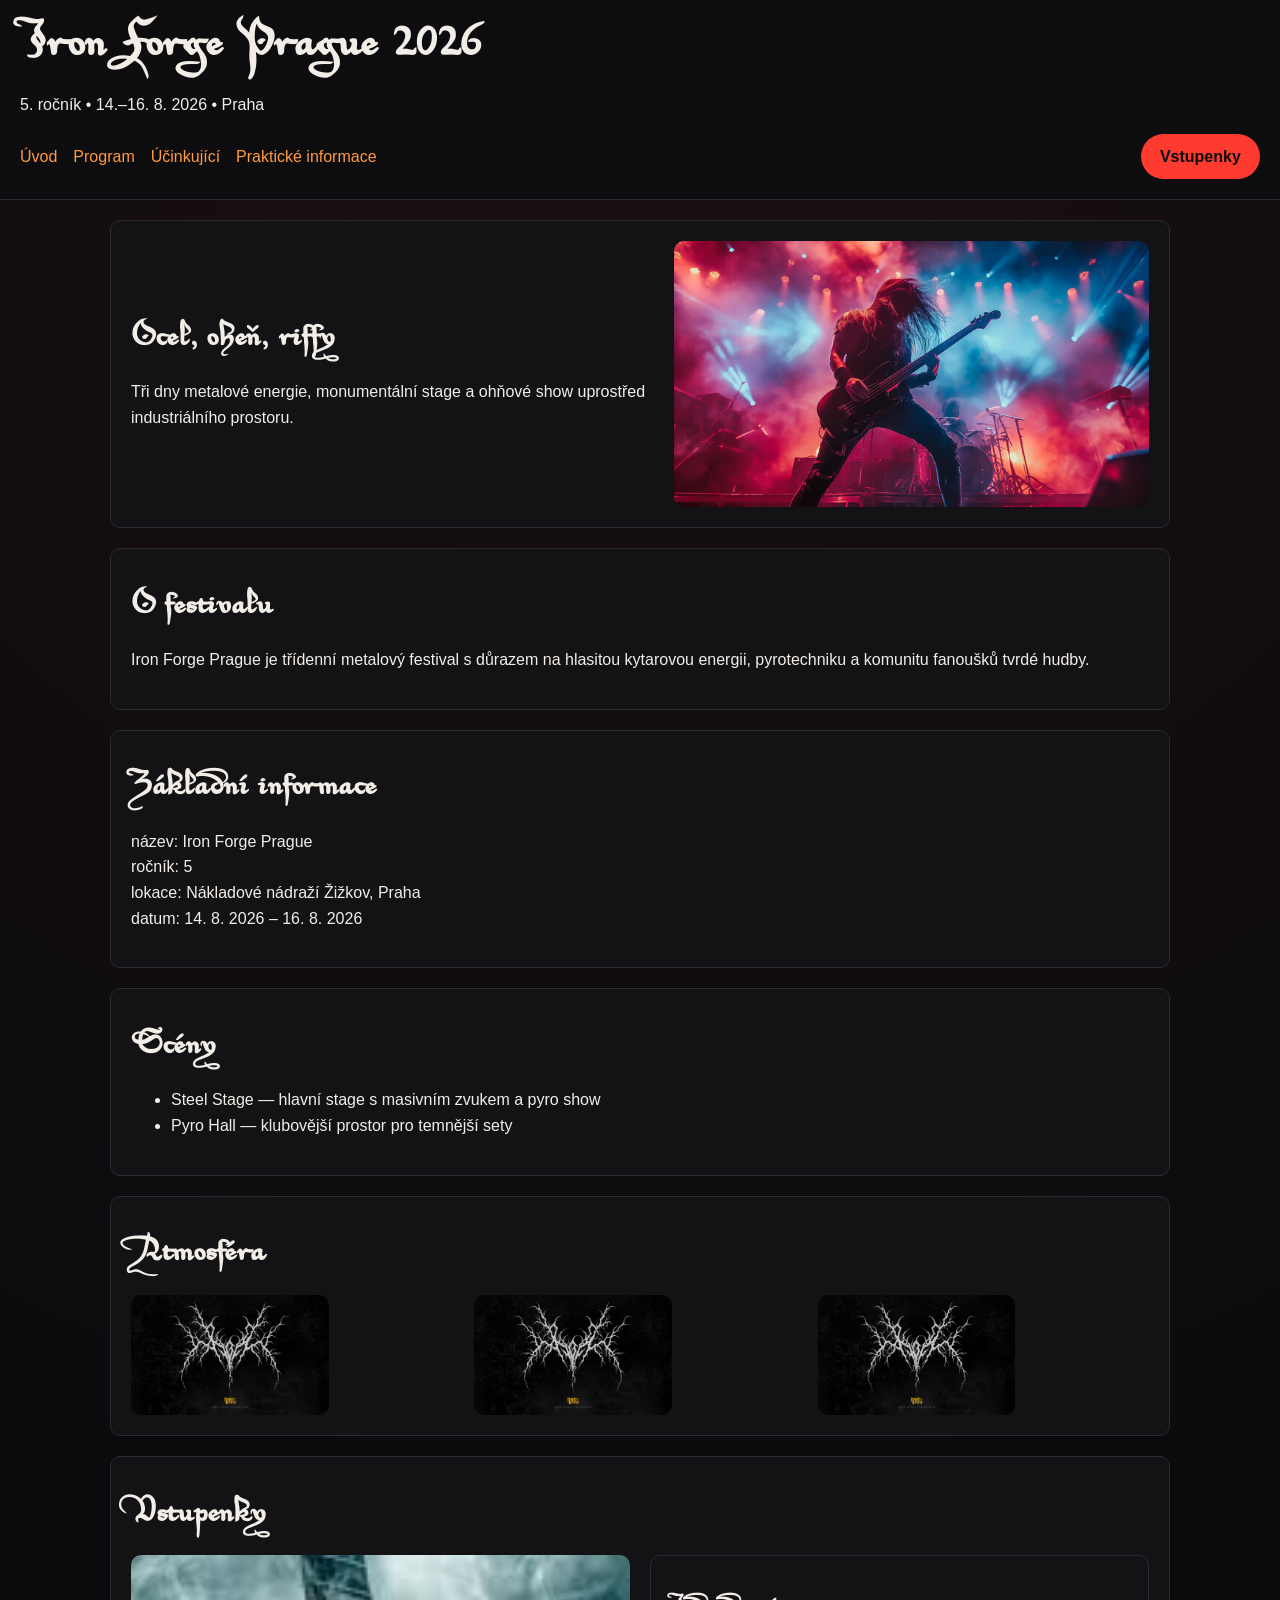
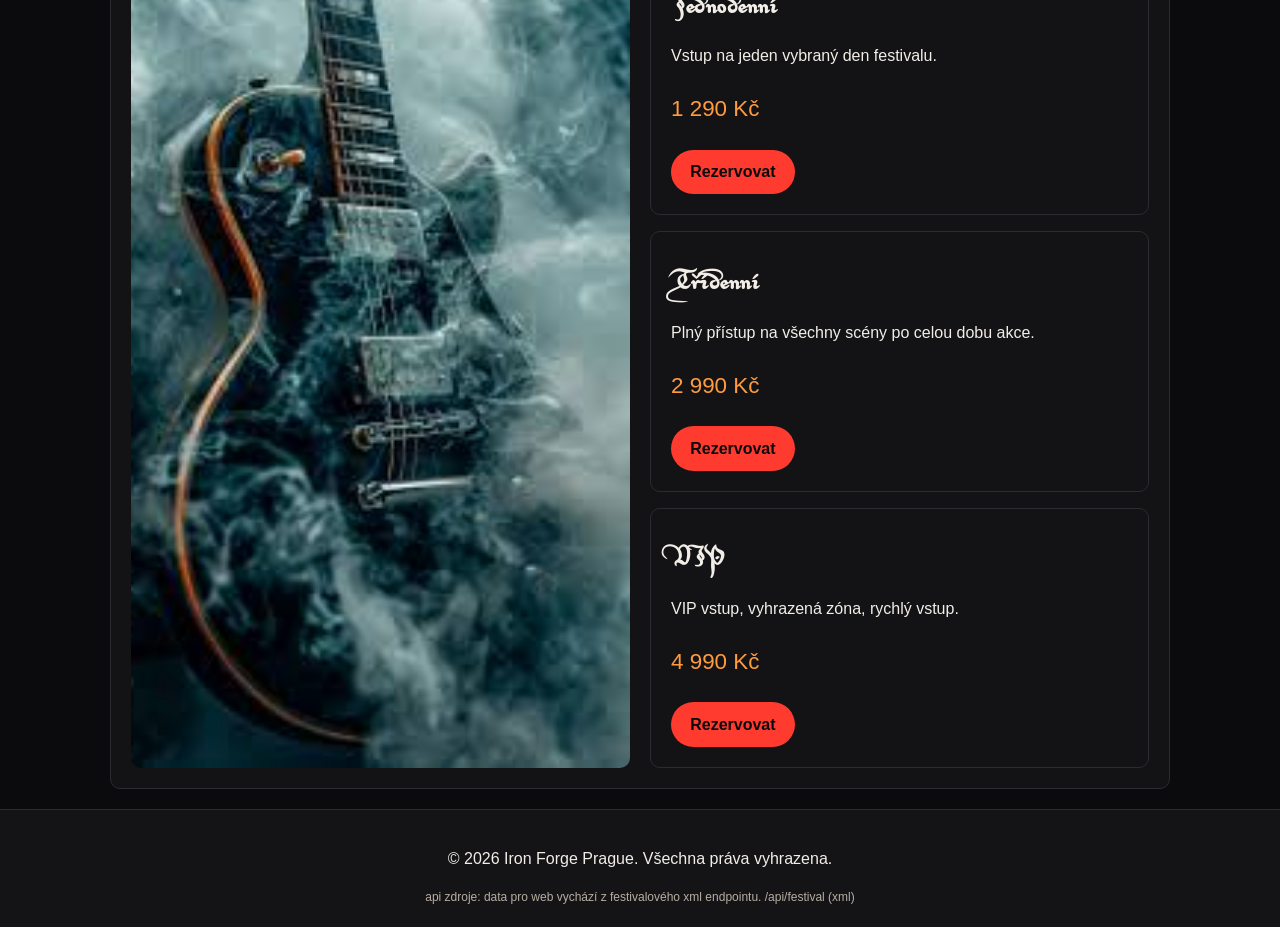
<file: index.html>
﻿<!doctype html>
<html lang="cs">
<head>
  <meta charset="utf-8">
  <meta name="viewport" content="width=device-width, initial-scale=1">
  <title>Iron Forge Prague 2026 — Úvod</title>
  <meta name="description" content="Iron Forge Prague 2026: metalový festival v prostoru Nákladového nádraží Žižkov.">
  <meta property="og:title" content="Iron Forge Prague 2026">
  <meta property="og:description" content="Třídenní metalový festival — Praha, 14.–16. 8. 2026.">
  <meta property="og:image" content="https://picsum.photos/1200/630?random=101">
  <meta name="twitter:card" content="summary_large_image">
  <meta name="twitter:image" content="https://picsum.photos/1200/630?random=101">
  <link rel="stylesheet" href="styles.css">
  <link rel="alternate" type="application/xml" href="festival.xml" title="Festival API (XML)">
  <script type="application/ld+json">
  {
    "@context": "https://schema.org",
    "@type": "MusicFestival",
    "name": "Iron Forge Prague 2026",
    "description": "Metalový festival s důrazem na energii živých koncertů, pyrotechniku a komunitu.",
    "genre": "Metal",
    "image": "web/Black-Metal-Logos-4.jpg",
    "startDate": "2026-08-14",
    "endDate": "2026-08-16",
    "location": {
      "@type": "Place",
      "name": "Nákladové nádraží Žižkov",
      "address": {
        "@type": "PostalAddress",
        "streetAddress": "Nákladové nádraží Žižkov",
        "addressLocality": "Praha",
        "addressCountry": "CZ"
      }
    }
  }
  </script>
</head>
<body>
  <header class="site-header">
    <div class="brand">
      <h1>Iron Forge Prague 2026</h1>
      <p>5. ročník • 14.–16. 8. 2026 • Praha</p>
    </div>
    <nav aria-label="Hlavní navigace">
      <ul>
        <li><a aria-current="page" href="index.html">Úvod</a></li>
        <li><a href="program.html">Program</a></li>
        <li><a href="performers.html">Účinkující</a></li>
        <li><a href="info.html">Praktické informace</a></li>        <li class="nav-cta"><a class="btn" href="index.html#tickets">Vstupenky</a></li>
      </ul>
    </nav>
  </header>

  <main>
    <section class="hero" id="hero">
      <div>
        <h2>Ocel, oheň, riffy</h2>
        <p>Tři dny metalové energie, monumentální stage a ohňové show uprostřed industriálního prostoru.</p></div>
      <div class="hero-media">
        <img src="web/featured-photos/hero-ocel-ohen-riffy.jpg" alt="Atmosférická fotografie pro sekci Ocel, oheň, riffy" loading="lazy">
      </div>
    </section>

    <section id="about" data-endpoint="festival.xml#info">
      <h2>O festivalu</h2>
      <p>Iron Forge Prague je třídenní metalový festival s důrazem na hlasitou kytarovou energii, pyrotechniku a komunitu fanoušků tvrdé hudby.</p>
    </section>

    <section id="facts">
      <h2>Základní informace</h2>
      <p>název: Iron Forge Prague<br>ročník: 5<br>lokace: Nákladové nádraží Žižkov, Praha<br>datum: 14. 8. 2026 – 16. 8. 2026</p>
    </section>

    <section id="venues" data-endpoint="festival.xml#venues">
      <h2>Scény</h2>
      <ul>
        <li>Steel Stage — hlavní stage s masivním zvukem a pyro show</li>
        <li>Pyro Hall — klubovější prostor pro temnější sety</li>
      </ul>
    </section>

    <section id="gallery">
  <h2>Atmosféra</h2>
  <div class="gallery">
    <img src="web/Black-Metal-Logos-4.jpg" alt="Vizuální identita festivalu Iron Forge Prague">
    <img src="web/Black-Metal-Logos-4.jpg" alt="Grafický motiv metalového festivalu">
    <img src="web/Black-Metal-Logos-4.jpg" alt="Festivalový artwork Iron Forge Prague">
  </div>
</section>

    <section id="tickets">
  <h2>Vstupenky</h2>
  <div class="tickets-layout">
    <img class="ticket-image" src="web/featured-photos/tickets.jpg" alt="Fotografie pro sekci vstupenky Iron Forge Prague" loading="lazy">
    <div class="ticket-grid">
      <article class="ticket-card">
        <h3>Jednodenní</h3>
        <p>Vstup na jeden vybraný den festivalu.</p>
        <p class="price">1 290 Kč</p>
        <a class="btn" href="mailto:vstupenky@ironforgeprague.cz?subject=Iron%20Forge%20Prague%20-%20Jednodenni%20vstupenka">Rezervovat</a>
      </article>
      <article class="ticket-card">
        <h3>Třídenní</h3>
        <p>Plný přístup na všechny scény po celou dobu akce.</p>
        <p class="price">2 990 Kč</p>
        <a class="btn" href="mailto:vstupenky@ironforgeprague.cz?subject=Iron%20Forge%20Prague%20-%20Tridenni%20vstupenka">Rezervovat</a>
      </article>
      <article class="ticket-card">
        <h3>VIP</h3>
        <p>VIP vstup, vyhrazená zóna, rychlý vstup.</p>
        <p class="price">4 990 Kč</p>
        <a class="btn" href="mailto:vstupenky@ironforgeprague.cz?subject=Iron%20Forge%20Prague%20-%20VIP%20vstupenka">Rezervovat</a>
      </article>
    </div>
  </div>
</section>
</main>

  <footer class="site-footer">
    <p>&copy; 2026 Iron Forge Prague. Všechna práva vyhrazena.</p>
    <p class="api-note">api zdroje: data pro web vychází z festivalového xml endpointu. /api/festival (xml)</p>
  </footer>
</body>
</html>
</file>
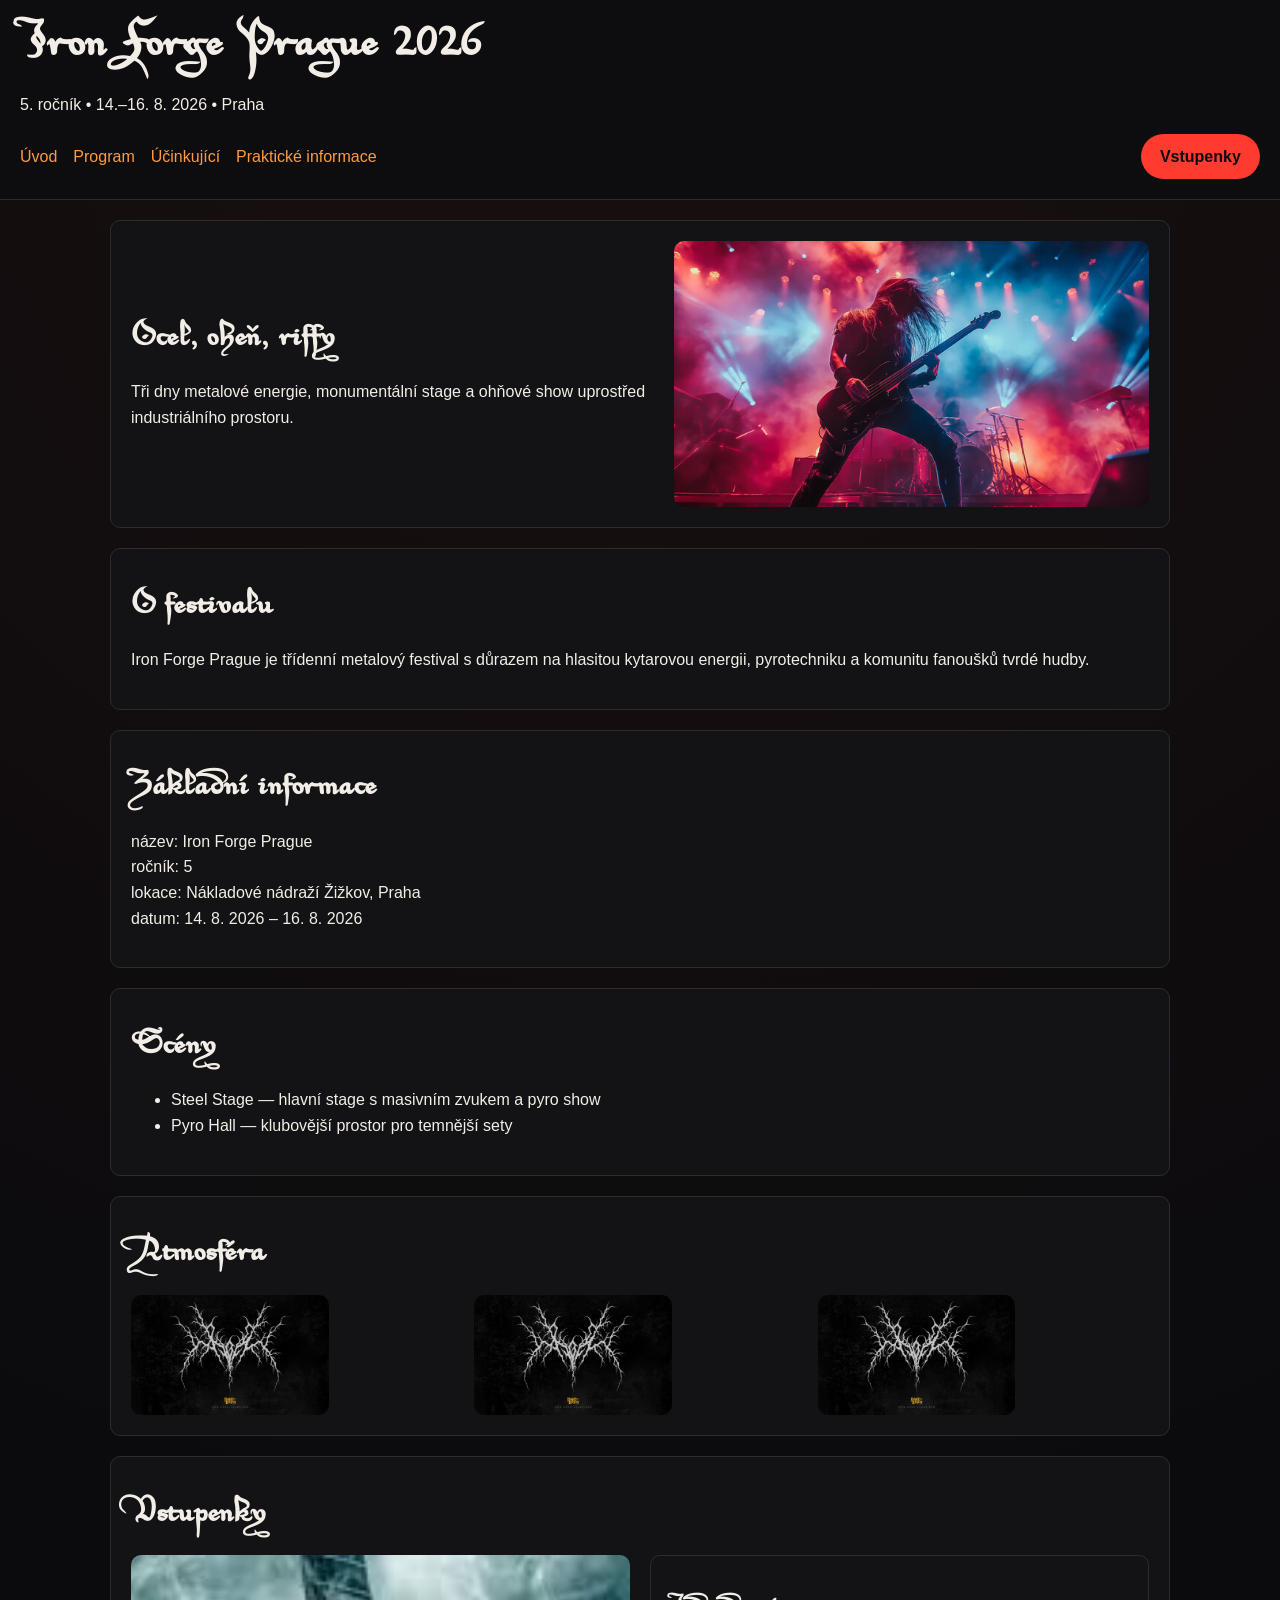
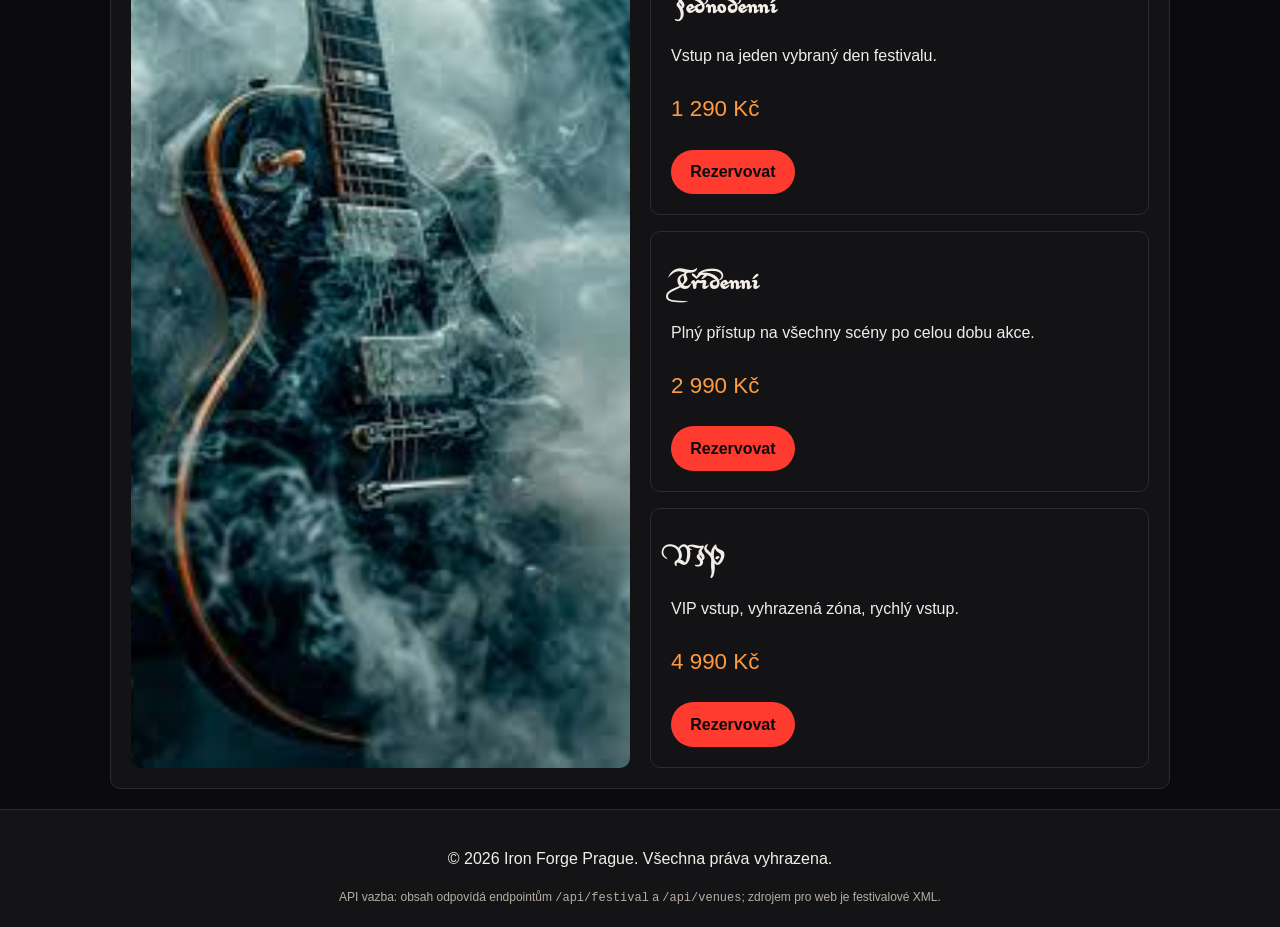
<file: web/index.html>
﻿<!doctype html>
<html lang="cs">
<head>
  <meta charset="utf-8">
  <meta name="viewport" content="width=device-width, initial-scale=1">
  <title>Iron Forge Prague 2026 — Úvod</title>
  <meta name="description" content="Iron Forge Prague 2026: metalový festival v prostoru Nákladového nádraží Žižkov.">
  <meta property="og:title" content="Iron Forge Prague 2026">
  <meta property="og:description" content="Třídenní metalový festival — Praha, 14.–16. 8. 2026.">
  <meta property="og:image" content="https://picsum.photos/1200/630?random=101">
  <meta name="twitter:card" content="summary_large_image">
  <meta name="twitter:image" content="https://picsum.photos/1200/630?random=101">
  <link rel="stylesheet" href="style.css">
  <link rel="alternate" type="application/xml" href="../data/festival.xml" title="Festival API (XML)">
  <link rel="alternate" type="application/json" href="/api/festival" title="Festival API (JSON)">
  <script type="application/ld+json">
  {
    "@context": "https://schema.org",
    "@type": "MusicFestival",
    "name": "Iron Forge Prague 2026",
    "description": "Metalový festival s důrazem na energii živých koncertů, pyrotechniku a komunitu.",
    "genre": "Metal",
    "image": "../more/web-assets/Black-Metal-Logos-4.jpg",
    "startDate": "2026-08-14",
    "endDate": "2026-08-16",
    "location": {
      "@type": "Place",
      "name": "Nákladové nádraží Žižkov",
      "address": {
        "@type": "PostalAddress",
        "streetAddress": "Nákladové nádraží Žižkov",
        "addressLocality": "Praha",
        "addressCountry": "CZ"
      }
    }
  }
  </script>
</head>
<body>
  <header class="site-header">
    <div class="brand">
      <h1>Iron Forge Prague 2026</h1>
      <p>5. ročník • 14.–16. 8. 2026 • Praha</p>
    </div>
    <nav aria-label="Hlavní navigace">
      <ul>
        <li><a aria-current="page" href="index.html">Úvod</a></li>
        <li><a href="program.html">Program</a></li>
        <li><a href="performers.html">Účinkující</a></li>
        <li><a href="info.html">Praktické informace</a></li>        <li class="nav-cta"><a class="btn" href="index.html#tickets">Vstupenky</a></li>
      </ul>
    </nav>
  </header>

  <main>
    <section class="hero" id="hero">
      <div>
        <h2>Ocel, oheň, riffy</h2>
        <p>Tři dny metalové energie, monumentální stage a ohňové show uprostřed industriálního prostoru.</p></div>
      <div class="hero-media">
        <img src="../more/web-assets/featured-photos/hero-ocel-ohen-riffy.jpg" alt="Atmosférická fotografie pro sekci Ocel, oheň, riffy" loading="lazy">
      </div>
    </section>

    <section id="about" data-endpoint="../data/festival.xml#info" data-api="/api/festival">
      <h2>O festivalu</h2>
      <p>Iron Forge Prague je třídenní metalový festival s důrazem na hlasitou kytarovou energii, pyrotechniku a komunitu fanoušků tvrdé hudby.</p>
    </section>

    <section id="facts">
      <h2>Základní informace</h2>
      <p>název: Iron Forge Prague<br>ročník: 5<br>lokace: Nákladové nádraží Žižkov, Praha<br>datum: 14. 8. 2026 – 16. 8. 2026</p>
    </section>

    <section id="venues" data-endpoint="../data/festival.xml#venues" data-api="/api/venues">
      <h2>Scény</h2>
      <ul>
        <li>Steel Stage — hlavní stage s masivním zvukem a pyro show</li>
        <li>Pyro Hall — klubovější prostor pro temnější sety</li>
      </ul>
    </section>

    <section id="gallery">
  <h2>Atmosféra</h2>
  <div class="gallery">
    <img src="../more/web-assets/Black-Metal-Logos-4.jpg" alt="Vizuální identita festivalu Iron Forge Prague">
    <img src="../more/web-assets/Black-Metal-Logos-4.jpg" alt="Grafický motiv metalového festivalu">
    <img src="../more/web-assets/Black-Metal-Logos-4.jpg" alt="Festivalový artwork Iron Forge Prague">
  </div>
</section>

    <section id="tickets">
  <h2>Vstupenky</h2>
  <div class="tickets-layout">
    <img class="ticket-image" src="../more/web-assets/featured-photos/tickets.jpg" alt="Fotografie pro sekci vstupenky Iron Forge Prague" loading="lazy">
    <div class="ticket-grid">
      <article class="ticket-card">
        <h3>Jednodenní</h3>
        <p>Vstup na jeden vybraný den festivalu.</p>
        <p class="price">1 290 Kč</p>
        <a class="btn" href="mailto:vstupenky@ironforgeprague.cz?subject=Iron%20Forge%20Prague%20-%20Jednodenni%20vstupenka">Rezervovat</a>
      </article>
      <article class="ticket-card">
        <h3>Třídenní</h3>
        <p>Plný přístup na všechny scény po celou dobu akce.</p>
        <p class="price">2 990 Kč</p>
        <a class="btn" href="mailto:vstupenky@ironforgeprague.cz?subject=Iron%20Forge%20Prague%20-%20Tridenni%20vstupenka">Rezervovat</a>
      </article>
      <article class="ticket-card">
        <h3>VIP</h3>
        <p>VIP vstup, vyhrazená zóna, rychlý vstup.</p>
        <p class="price">4 990 Kč</p>
        <a class="btn" href="mailto:vstupenky@ironforgeprague.cz?subject=Iron%20Forge%20Prague%20-%20VIP%20vstupenka">Rezervovat</a>
      </article>
    </div>
  </div>
</section>
</main>

  <footer class="site-footer">
    <p>&copy; 2026 Iron Forge Prague. Všechna práva vyhrazena.</p>
    <p class="api-note">API vazba: obsah odpovídá endpointům <code>/api/festival</code> a <code>/api/venues</code>; zdrojem pro web je festivalové XML.</p>
  </footer>
</body>
</html>
</file>
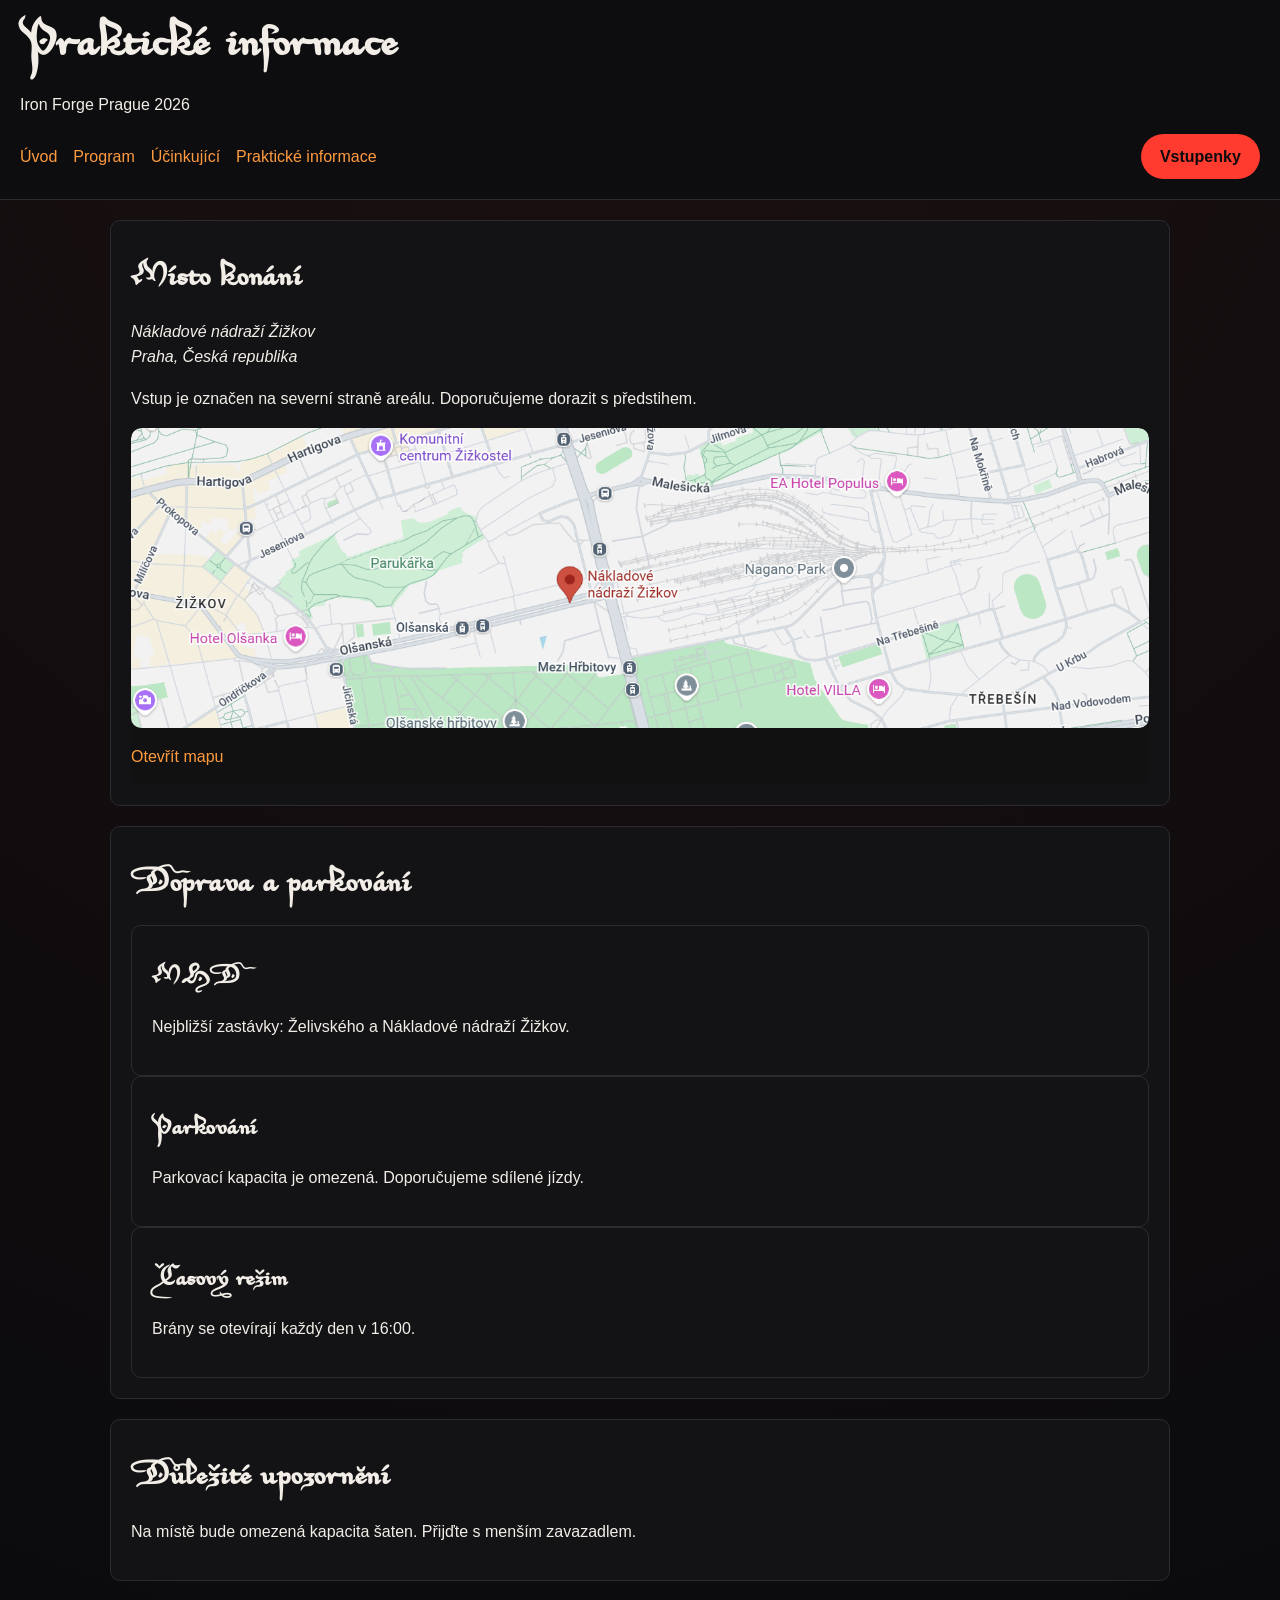
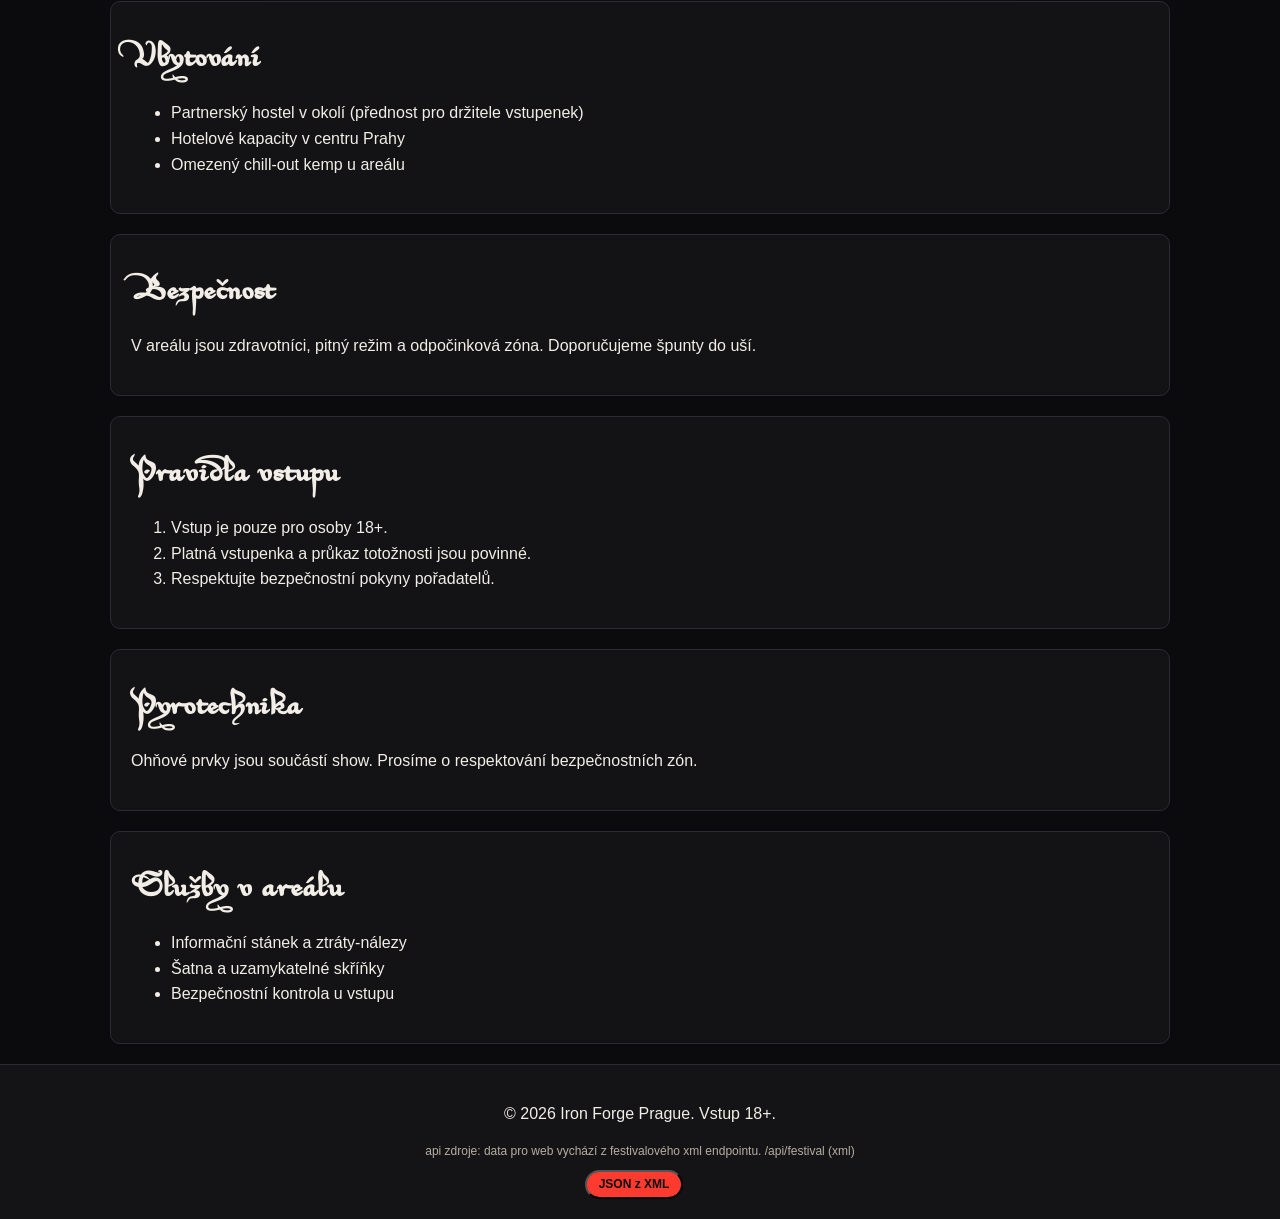
<file: info.html>
﻿<!doctype html>
<html lang="cs">
<head>
  <meta charset="utf-8">
  <meta name="viewport" content="width=device-width, initial-scale=1">
  <title>Iron Forge Prague 2026 — Praktické informace</title>
  <meta name="description" content="Praktické informace: místo konání, doprava, ubytování a pravidla vstupu.">
  <meta property="og:title" content="Iron Forge Prague 2026 — Praktické informace">
  <meta property="og:description" content="Doprava, ubytování, parkování a bezpečnostní pravidla.">
  <meta property="og:image" content="https://picsum.photos/1200/630?random=104">
  <meta name="twitter:card" content="summary_large_image">
  <meta name="twitter:image" content="https://picsum.photos/1200/630?random=104">
  <link rel="stylesheet" href="styles.css">
  <link rel="alternate" type="application/xml" href="festival.xml" title="Festival API (XML)">
  <script type="application/ld+json">
  {
    "@context": "https://schema.org",
    "@graph": [
      {
        "@type": "MusicFestival",
        "name": "Iron Forge Prague 2026",
        "startDate": "2026-08-14",
        "endDate": "2026-08-16",
        "location": {
          "@type": "Place",
          "name": "Nakladove nadrazi Zizkov",
          "address": {
            "@type": "PostalAddress",
            "streetAddress": "Nakladove nadrazi Zizkov",
            "addressLocality": "Praha",
            "addressCountry": "CZ"
          }
        }
      },
      {
        "@type": "Event",
        "name": "Iron Forge Prague 2026 - Prakticke informace",
        "eventAttendanceMode": "https://schema.org/OfflineEventAttendanceMode",
        "eventStatus": "https://schema.org/EventScheduled",
        "startDate": "2026-08-14T16:00",
        "location": {
          "@type": "Place",
          "name": "Nakladove nadrazi Zizkov",
          "address": {
            "@type": "PostalAddress",
            "addressLocality": "Praha",
            "addressCountry": "CZ"
          }
        }
      }
    ]
  }
  </script>
</head>
<body>
  <header class="site-header">
    <div class="brand">
      <h1>Praktické informace</h1>
      <p>Iron Forge Prague 2026</p>
    </div>
    <nav aria-label="Hlavní navigace">
      <ul>
        <li><a href="index.html">Úvod</a></li>
        <li><a href="program.html">Program</a></li>
        <li><a href="performers.html">Účinkující</a></li>
        <li><a aria-current="page" href="info.html">Praktické informace</a></li>        <li class="nav-cta"><a class="btn" href="index.html#tickets">Vstupenky</a></li>
      </ul>
    </nav>
  </header>

  <main>
    <section id="location" data-endpoint="festival.xml#info">
      <h2>Místo konání</h2>
      <address>
        Nákladové nádraží Žižkov<br>
        Praha, Česká republika
      </address>
      <p>Vstup je označen na severní straně areálu. Doporučujeme dorazit s předstihem.</p>
      <div class="venue-map-frame">
        <p class="venue-map-fallback">Náhled mapy se načítá…</p>
        <a href="https://www.openstreetmap.org/?mlat=50.0852&mlon=14.4696#map=16/50.0852/14.4696" target="_blank" rel="noopener">
          <img class="venue-map" src="mapa-zizkov.png" alt="Mapa — Nákladové nádraží Žižkov" loading="lazy">
        </a>
        <p><a class="map-link" href="https://www.openstreetmap.org/?mlat=50.0852&mlon=14.4696#map=16/50.0852/14.4696" target="_blank" rel="noopener">Otevřít mapu</a></p>
      </div>
    </section>

    <section id="transport">
      <h2>Doprava a parkování</h2>
      <article>
        <h3>MHD</h3>
        <p>Nejbližší zastávky: Želivského a Nákladové nádraží Žižkov.</p>
      </article>
      <article>
        <h3>Parkování</h3>
        <p>Parkovací kapacita je omezená. Doporučujeme sdílené jízdy.</p>
      </article>
      <article>
        <h3>Časový režim</h3>
        <p>Brány se otevírají každý den v <time datetime="2026-08-14T16:00">16:00</time>.</p>
      </article>
    </section>
    <aside aria-label="Upozornění">
      <h2>Důležité upozornění</h2>
      <p>Na místě bude omezená kapacita šaten. Přijďte s menším zavazadlem.</p>
    </aside>
    <section id="accommodation">
      <h2>Ubytování</h2>
      <ul>
        <li>Partnerský hostel v okolí (přednost pro držitele vstupenek)</li>
        <li>Hotelové kapacity v centru Prahy</li>
        <li>Omezený chill-out kemp u areálu</li>
      </ul>
    </section>

    <section id="safety">
      <h2>Bezpečnost</h2>
      <p>V areálu jsou zdravotníci, pitný režim a odpočinková zóna. Doporučujeme špunty do uší.</p>
    </section>

    <section id="rules">
      <h2>Pravidla vstupu</h2>
      <ol>
        <li>Vstup je pouze pro osoby 18+.</li>
        <li>Platná vstupenka a průkaz totožnosti jsou povinné.</li>
        <li>Respektujte bezpečnostní pokyny pořadatelů.</li>
      </ol>
    </section>

    <section id="pyro">
      <h2>Pyrotechnika</h2>
      <p>Ohňové prvky jsou součástí show. Prosíme o respektování bezpečnostních zón.</p>
    </section>

    <section id="services">
      <h2>Služby v areálu</h2>
      <ul>
        <li>Informační stánek a ztráty-nálezy</li>
        <li>Šatna a uzamykatelné skříňky</li>
        <li>Bezpečnostní kontrola u vstupu</li>
      </ul>
    </section>
</main>

  <footer class="site-footer">
    <p>&copy; 2026 Iron Forge Prague. Vstup 18+.</p>
    <p class="api-note">api zdroje: data pro web vychází z festivalového xml endpointu. /api/festival (xml)</p>
    <div class="footer-actions">
      <button class="btn btn-small" id="gen-events-json" type="button">JSON z XML</button>
      <span class="api-note" id="gen-status" aria-live="polite"></span>
    </div>  </footer>
  <script>
    (function () {
      const button = document.getElementById("gen-events-json");
      const status = document.getElementById("gen-status");

      if (!button || !status) {
        return;
      }

      function buildUrl(relativePath) {
        const basePath = window.location.pathname.replace(/[^/]+$/, "");
        return new URL(relativePath, window.location.origin + basePath).toString();
      }

      function ensureParsed(doc, label) {
        const parserError = doc.getElementsByTagName("parsererror")[0];
        if (parserError) {
          throw new Error(label + " parser error");
        }
      }

      async function fetchText(url) {
        const response = await fetch(url);
        if (!response.ok) {
          throw new Error("HTTP " + response.status + " for " + url);
        }
        return response.text();
      }

      async function transformToJson() {
        const xmlUrl = buildUrl("data/festival.xml");
        const xsltUrl = buildUrl("data/xslt/festival-events.xslt");

        const [xmlText, xsltText] = await Promise.all([
          fetchText(xmlUrl),
          fetchText(xsltUrl)
        ]);

        const parser = new DOMParser();
        const xmlDoc = parser.parseFromString(xmlText, "application/xml");
        const xsltDoc = parser.parseFromString(xsltText, "application/xml");

        ensureParsed(xmlDoc, "XML");
        ensureParsed(xsltDoc, "XSLT");

        const processor = new XSLTProcessor();
        processor.importStylesheet(xsltDoc);

        const resultDoc = processor.transformToDocument(xmlDoc);
        const jsonText = new XMLSerializer().serializeToString(resultDoc);

        const blob = new Blob([jsonText], { type: "application/json" });
        const url = URL.createObjectURL(blob);
        const link = document.createElement("a");
        link.href = url;
        link.download = "events.json";
        document.body.appendChild(link);
        link.click();
        link.remove();
        URL.revokeObjectURL(url);
      }

      button.addEventListener("click", async () => {
        status.textContent = "Generuji…";
        try {
          await transformToJson();
          status.textContent = "Hotovo: events.json";
        } catch (error) {
          status.textContent = "Chyba: " + (error && error.message ? error.message : "neznámá");
        }
      });
    })();
  </script></body>
</html>
</file>
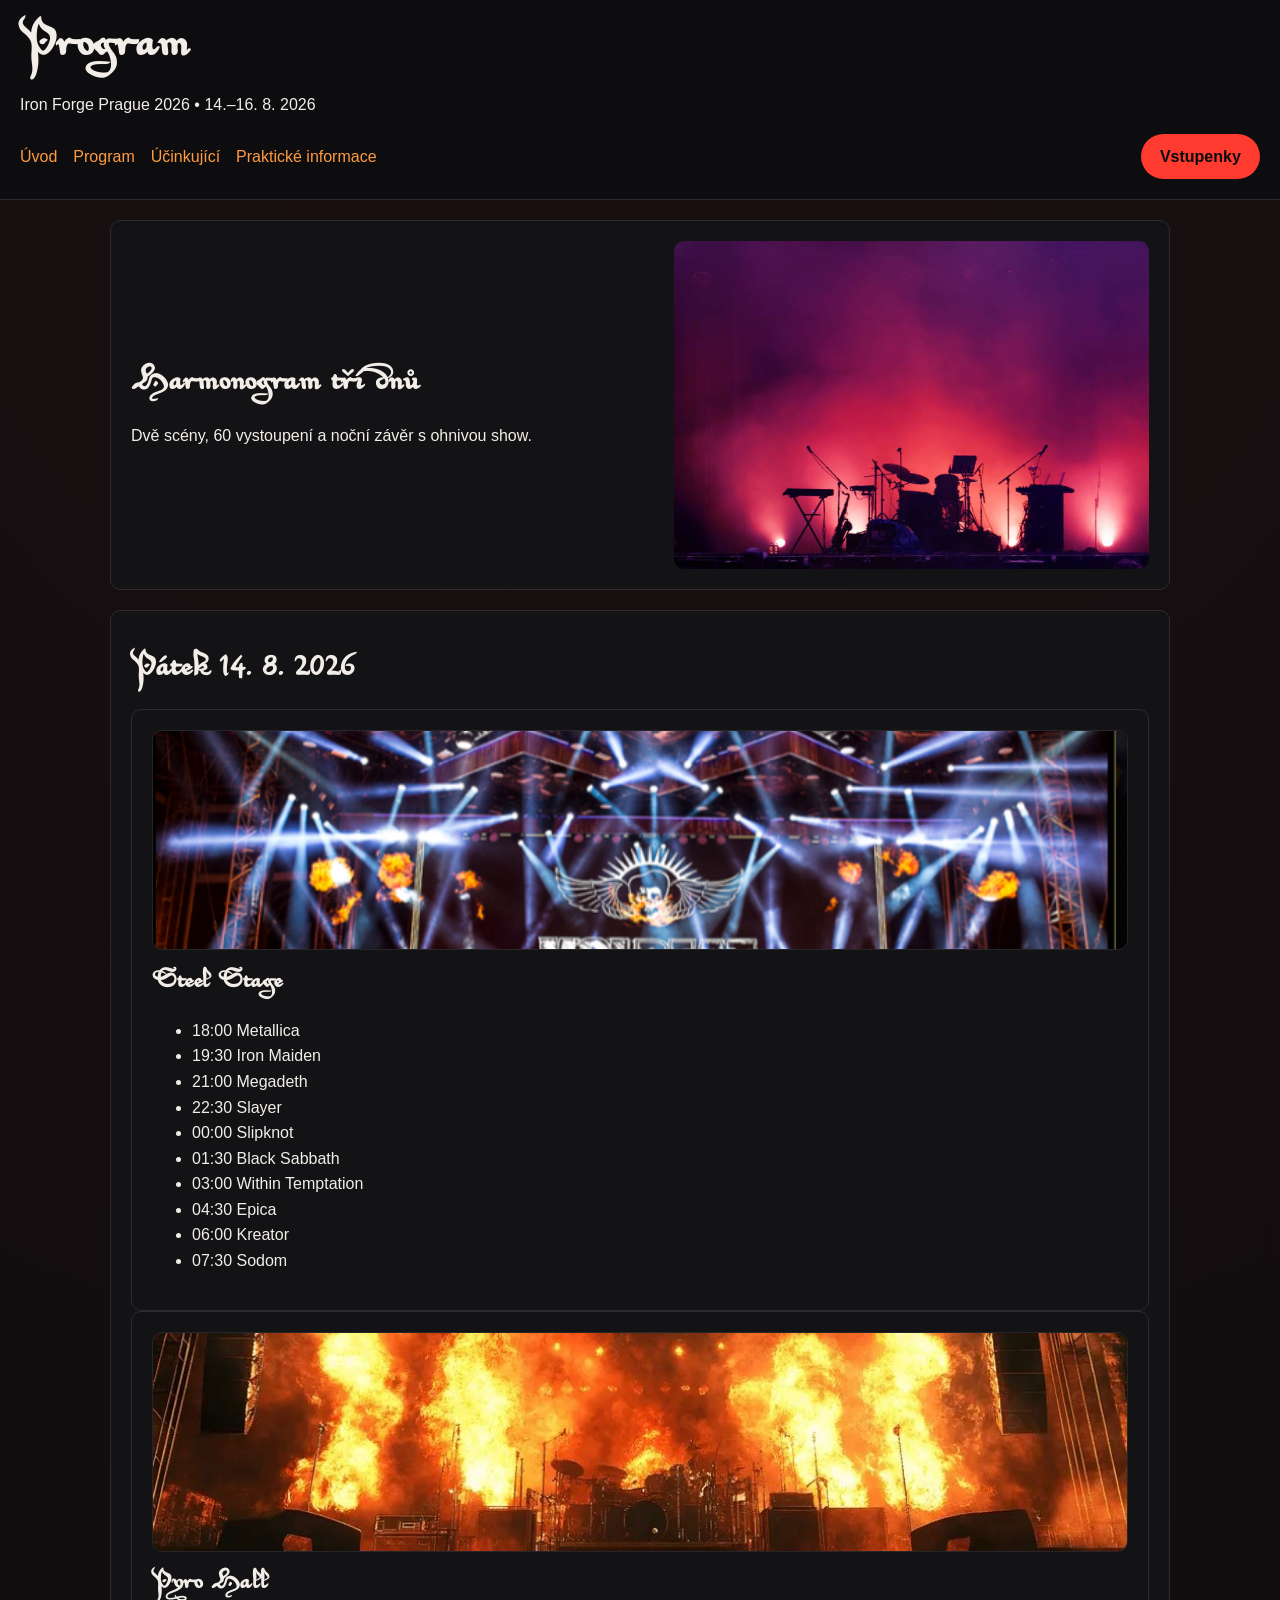
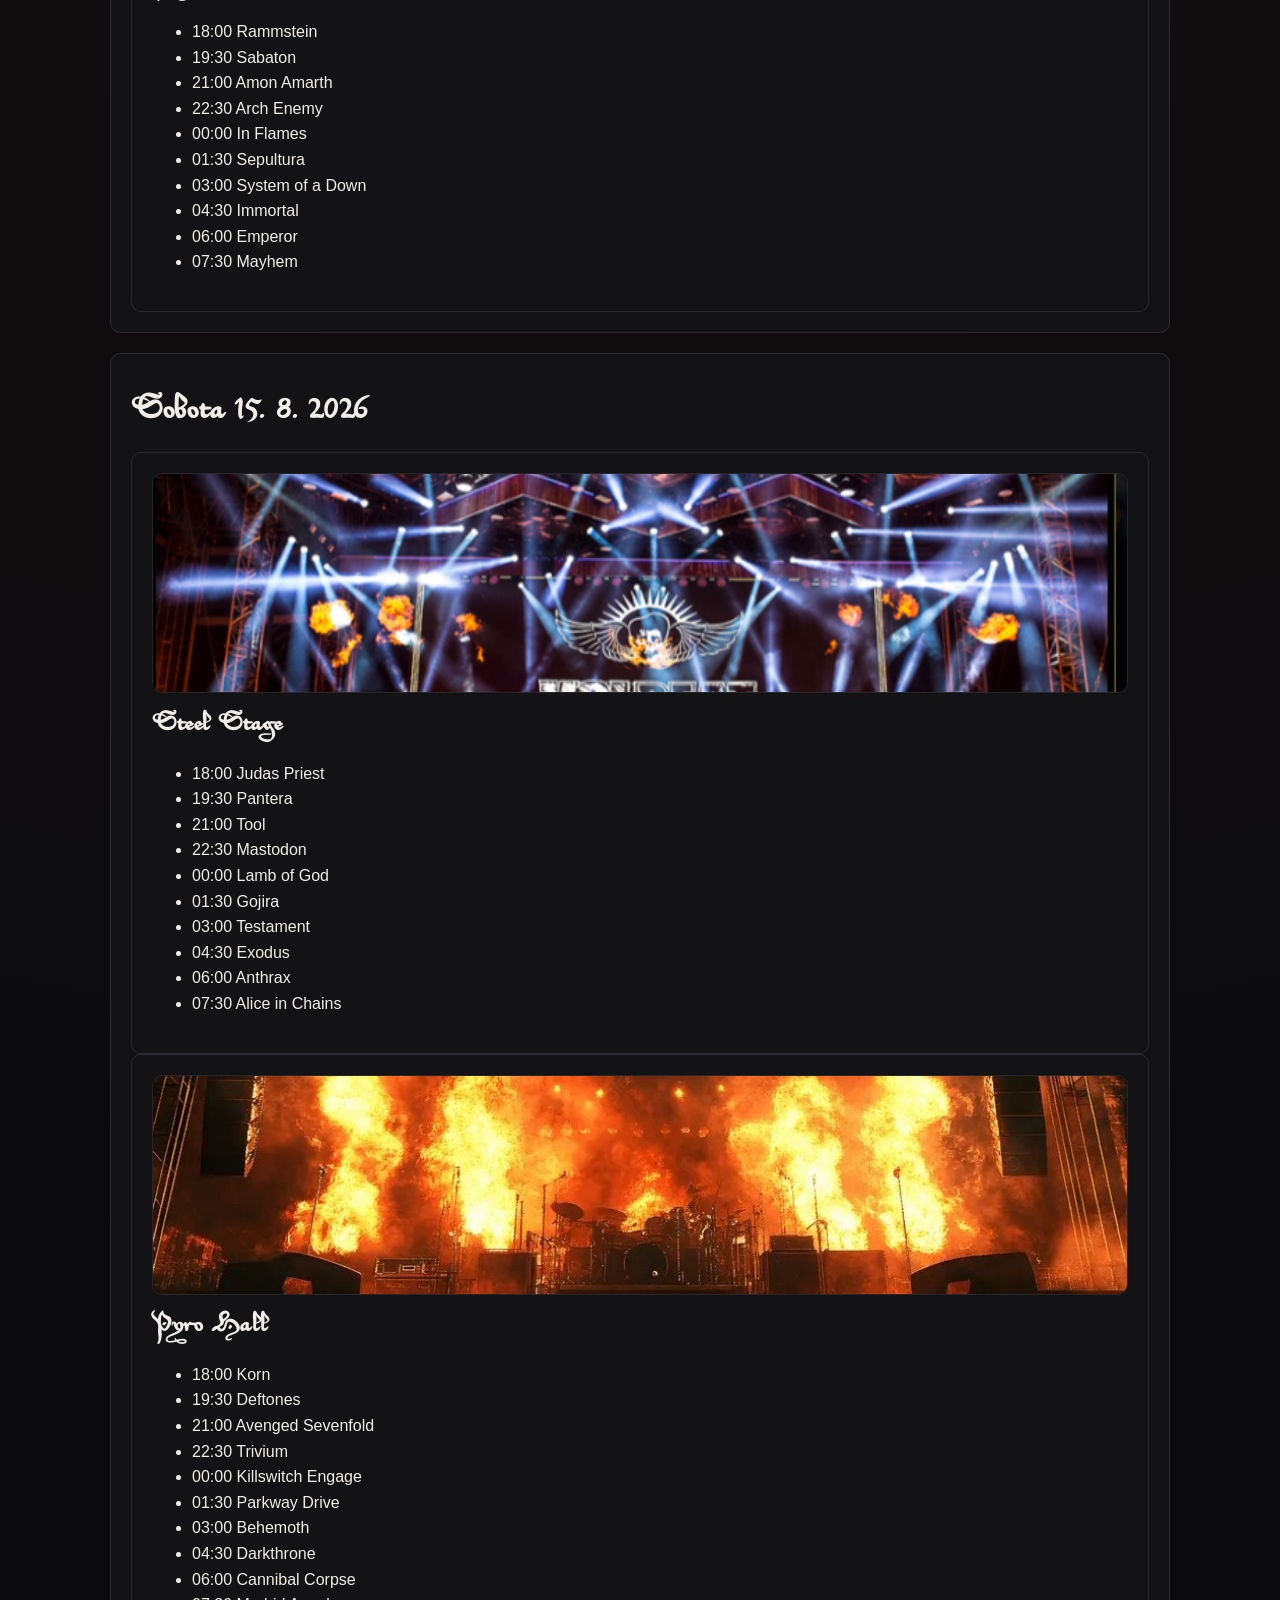
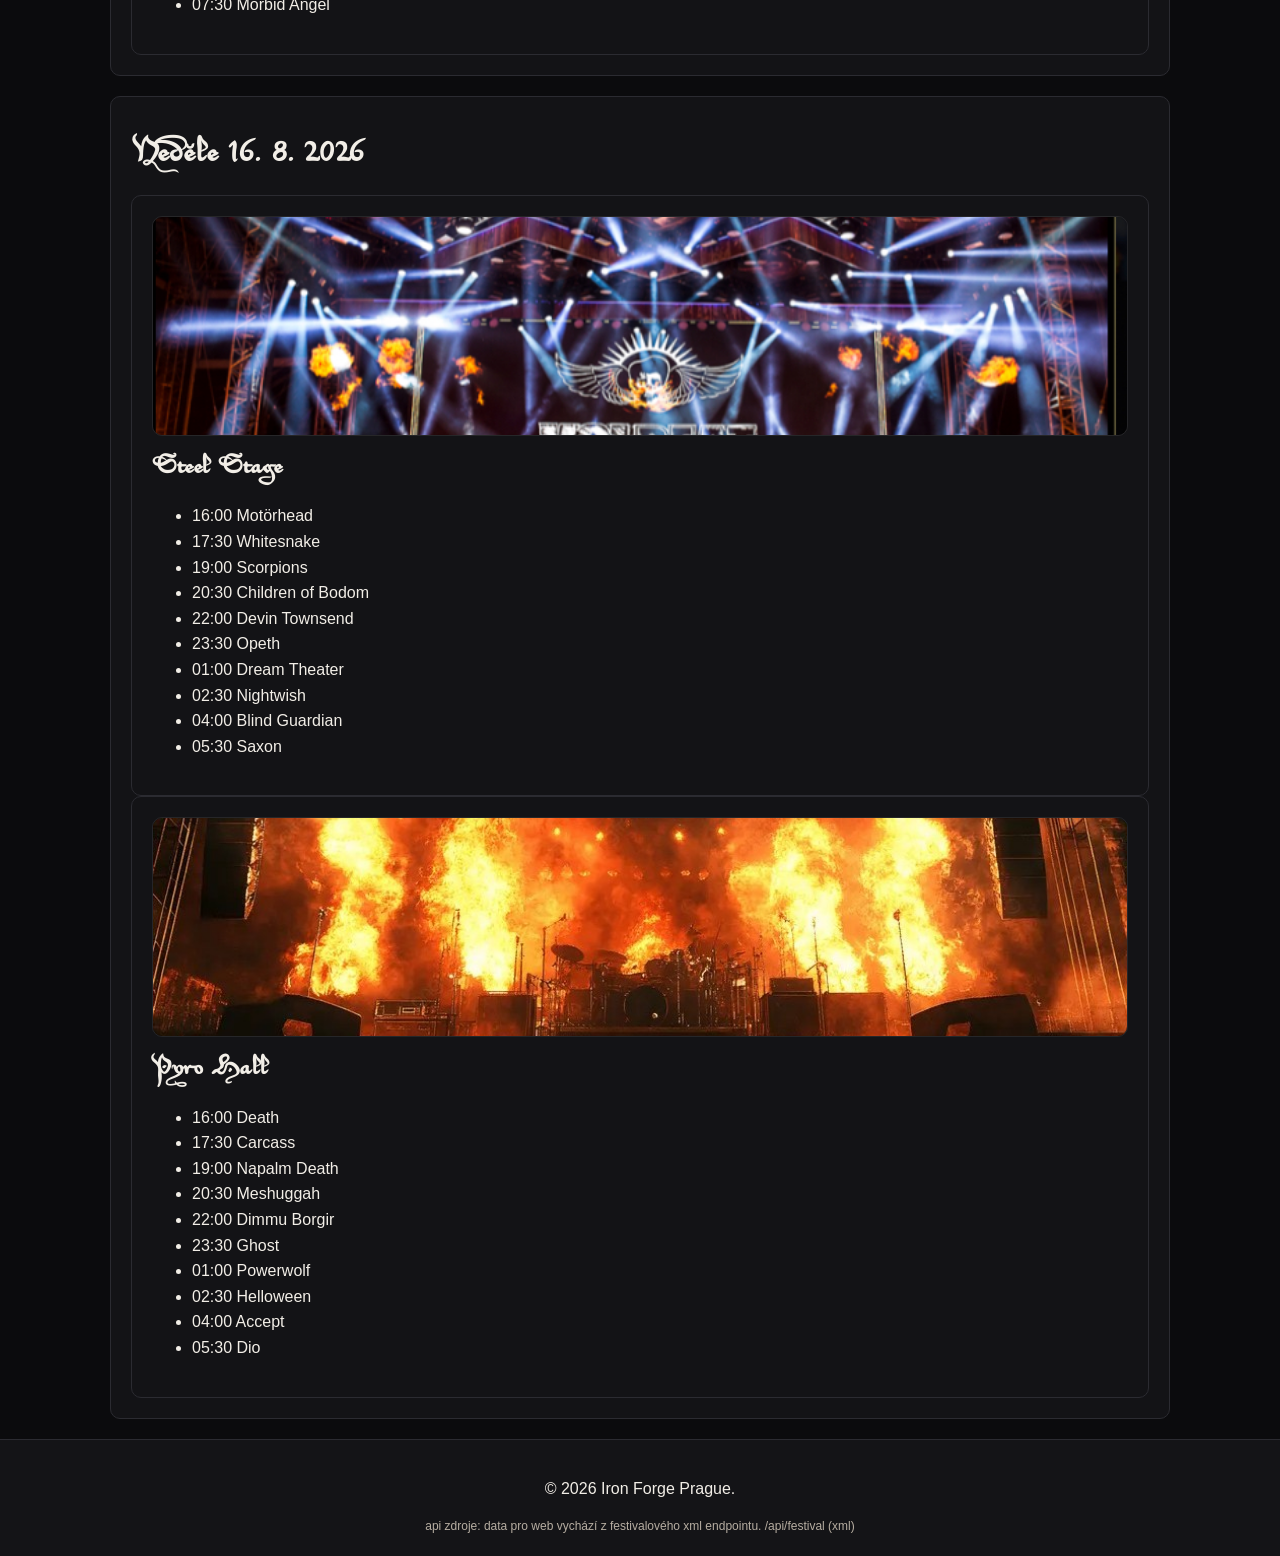
<file: program.html>
﻿<!doctype html>
<html lang="cs">
<head>
  <meta charset="utf-8">
  <meta name="viewport" content="width=device-width, initial-scale=1">
  <title>Iron Forge Prague 2026 — Program</title>
  <meta name="description" content="Program metalového festivalu Iron Forge Prague 2026 rozdělený podle dnů a scén.">
  <meta property="og:title" content="Iron Forge Prague 2026 — Program">
  <meta property="og:description" content="Harmonogram pro 14.–16. 8. 2026, dvě scény a 60 interpretů.">
  <meta property="og:image" content="https://picsum.photos/1200/630?random=102">
  <meta name="twitter:card" content="summary_large_image">
  <meta name="twitter:image" content="https://picsum.photos/1200/630?random=102">
  <link rel="stylesheet" href="styles.css">
  <link rel="alternate" type="application/xml" href="festival.xml" title="Festival API (XML)">
  <script type="application/ld+json">
  {
    "@context": "https://schema.org",
    "@graph": [
      {
        "@type": "Event",
        "name": "Iron Forge Prague 2026 — Pátek",
        "startDate": "2026-08-14",
        "endDate": "2026-08-14",
        "eventStatus": "https://schema.org/EventScheduled",
        "eventAttendanceMode": "https://schema.org/OfflineEventAttendanceMode",
        "location": {
          "@type": "Place",
          "name": "Nákladové nádraží Žižkov",
          "address": {
            "@type": "PostalAddress",
            "addressLocality": "Praha",
            "addressCountry": "CZ"
          }
        }
      },
      {
        "@type": "Event",
        "name": "Iron Forge Prague 2026 — Sobota",
        "startDate": "2026-08-15",
        "endDate": "2026-08-15",
        "eventStatus": "https://schema.org/EventScheduled",
        "eventAttendanceMode": "https://schema.org/OfflineEventAttendanceMode",
        "location": {
          "@type": "Place",
          "name": "Nákladové nádraží Žižkov",
          "address": {
            "@type": "PostalAddress",
            "addressLocality": "Praha",
            "addressCountry": "CZ"
          }
        }
      },
      {
        "@type": "Event",
        "name": "Iron Forge Prague 2026 — Neděle",
        "startDate": "2026-08-16",
        "endDate": "2026-08-16",
        "eventStatus": "https://schema.org/EventScheduled",
        "eventAttendanceMode": "https://schema.org/OfflineEventAttendanceMode",
        "location": {
          "@type": "Place",
          "name": "Nákladové nádraží Žižkov",
          "address": {
            "@type": "PostalAddress",
            "addressLocality": "Praha",
            "addressCountry": "CZ"
          }
        }
      }
    ]
  }
  </script>
</head>
<body>
  <header class="site-header">
    <div class="brand">
      <h1>Program</h1>
      <p>Iron Forge Prague 2026 • 14.–16. 8. 2026</p>
    </div>
    <nav aria-label="Hlavní navigace">
      <ul>
        <li><a href="index.html">Úvod</a></li>
        <li><a aria-current="page" href="program.html">Program</a></li>
        <li><a href="performers.html">Účinkující</a></li>
        <li><a href="info.html">Praktické informace</a></li>        <li class="nav-cta"><a class="btn" href="index.html#tickets">Vstupenky</a></li>
      </ul>
    </nav>
  </header>

  <main>
    <section class="hero">
      <div>
        <h2>Harmonogram tří dnů</h2>
        <p>Dvě scény, 60 vystoupení a noční závěr s ohnivou show.</p></div>
      <div class="hero-media">
        <img src="web/featured-photos/program-harmonogram.jpg" alt="Fotografie pro sekci Harmonogram tří dnů" loading="lazy">
      </div>
    </section>

    <section id="day-1" data-endpoint="festival.xml#events" data-date="2026-08-14">
      <h2>Pátek 14. 8. 2026</h2>
      <article>
        <img class="venue-visual" src="web/featured-photos/steel-stage.jpg" alt="Fotografie místa Steel Stage" loading="lazy">
        <h3>Steel Stage</h3>
        <ul>
          <li><time datetime="2026-08-14T18:00">18:00</time> Metallica</li>
          <li><time datetime="2026-08-14T19:30">19:30</time> Iron Maiden</li>
          <li><time datetime="2026-08-14T21:00">21:00</time> Megadeth</li>
          <li><time datetime="2026-08-14T22:30">22:30</time> Slayer</li>
          <li><time datetime="2026-08-15T00:00">00:00</time> Slipknot</li>
          <li><time datetime="2026-08-15T01:30">01:30</time> Black Sabbath</li>
          <li><time datetime="2026-08-15T03:00">03:00</time> Within Temptation</li>
          <li><time datetime="2026-08-15T04:30">04:30</time> Epica</li>
          <li><time datetime="2026-08-15T06:00">06:00</time> Kreator</li>
          <li><time datetime="2026-08-15T07:30">07:30</time> Sodom</li>
        </ul>
      </article>
      <article>
        <img class="venue-visual" src="web/featured-photos/pyro-hall.jpg" alt="Fotografie místa Pyro Hall" loading="lazy">
        <h3>Pyro Hall</h3>
        <ul>
          <li><time datetime="2026-08-14T18:00">18:00</time> Rammstein</li>
          <li><time datetime="2026-08-14T19:30">19:30</time> Sabaton</li>
          <li><time datetime="2026-08-14T21:00">21:00</time> Amon Amarth</li>
          <li><time datetime="2026-08-14T22:30">22:30</time> Arch Enemy</li>
          <li><time datetime="2026-08-15T00:00">00:00</time> In Flames</li>
          <li><time datetime="2026-08-15T01:30">01:30</time> Sepultura</li>
          <li><time datetime="2026-08-15T03:00">03:00</time> System of a Down</li>
          <li><time datetime="2026-08-15T04:30">04:30</time> Immortal</li>
          <li><time datetime="2026-08-15T06:00">06:00</time> Emperor</li>
          <li><time datetime="2026-08-15T07:30">07:30</time> Mayhem</li>
        </ul>
      </article>
    </section>

    <section id="day-2" data-endpoint="festival.xml#events" data-date="2026-08-15">
      <h2>Sobota 15. 8. 2026</h2>
      <article>
        <img class="venue-visual" src="web/featured-photos/steel-stage.jpg" alt="Fotografie místa Steel Stage" loading="lazy">
        <h3>Steel Stage</h3>
        <ul>
          <li><time datetime="2026-08-15T18:00">18:00</time> Judas Priest</li>
          <li><time datetime="2026-08-15T19:30">19:30</time> Pantera</li>
          <li><time datetime="2026-08-15T21:00">21:00</time> Tool</li>
          <li><time datetime="2026-08-15T22:30">22:30</time> Mastodon</li>
          <li><time datetime="2026-08-16T00:00">00:00</time> Lamb of God</li>
          <li><time datetime="2026-08-16T01:30">01:30</time> Gojira</li>
          <li><time datetime="2026-08-16T03:00">03:00</time> Testament</li>
          <li><time datetime="2026-08-16T04:30">04:30</time> Exodus</li>
          <li><time datetime="2026-08-16T06:00">06:00</time> Anthrax</li>
          <li><time datetime="2026-08-16T07:30">07:30</time> Alice in Chains</li>
        </ul>
      </article>
      <article>
        <img class="venue-visual" src="web/featured-photos/pyro-hall.jpg" alt="Fotografie místa Pyro Hall" loading="lazy">
        <h3>Pyro Hall</h3>
        <ul>
          <li><time datetime="2026-08-15T18:00">18:00</time> Korn</li>
          <li><time datetime="2026-08-15T19:30">19:30</time> Deftones</li>
          <li><time datetime="2026-08-15T21:00">21:00</time> Avenged Sevenfold</li>
          <li><time datetime="2026-08-15T22:30">22:30</time> Trivium</li>
          <li><time datetime="2026-08-16T00:00">00:00</time> Killswitch Engage</li>
          <li><time datetime="2026-08-16T01:30">01:30</time> Parkway Drive</li>
          <li><time datetime="2026-08-16T03:00">03:00</time> Behemoth</li>
          <li><time datetime="2026-08-16T04:30">04:30</time> Darkthrone</li>
          <li><time datetime="2026-08-16T06:00">06:00</time> Cannibal Corpse</li>
          <li><time datetime="2026-08-16T07:30">07:30</time> Morbid Angel</li>
        </ul>
      </article>
    </section>

    <section id="day-3" data-endpoint="festival.xml#events" data-date="2026-08-16">
      <h2>Neděle 16. 8. 2026</h2>
      <article>
        <img class="venue-visual" src="web/featured-photos/steel-stage.jpg" alt="Fotografie místa Steel Stage" loading="lazy">
        <h3>Steel Stage</h3>
        <ul>
          <li><time datetime="2026-08-16T16:00">16:00</time> Motörhead</li>
          <li><time datetime="2026-08-16T17:30">17:30</time> Whitesnake</li>
          <li><time datetime="2026-08-16T19:00">19:00</time> Scorpions</li>
          <li><time datetime="2026-08-16T20:30">20:30</time> Children of Bodom</li>
          <li><time datetime="2026-08-16T22:00">22:00</time> Devin Townsend</li>
          <li><time datetime="2026-08-16T23:30">23:30</time> Opeth</li>
          <li><time datetime="2026-08-17T01:00">01:00</time> Dream Theater</li>
          <li><time datetime="2026-08-17T02:30">02:30</time> Nightwish</li>
          <li><time datetime="2026-08-17T04:00">04:00</time> Blind Guardian</li>
          <li><time datetime="2026-08-17T05:30">05:30</time> Saxon</li>
        </ul>
      </article>
      <article>
        <img class="venue-visual" src="web/featured-photos/pyro-hall.jpg" alt="Fotografie místa Pyro Hall" loading="lazy">
        <h3>Pyro Hall</h3>
        <ul>
          <li><time datetime="2026-08-16T16:00">16:00</time> Death</li>
          <li><time datetime="2026-08-16T17:30">17:30</time> Carcass</li>
          <li><time datetime="2026-08-16T19:00">19:00</time> Napalm Death</li>
          <li><time datetime="2026-08-16T20:30">20:30</time> Meshuggah</li>
          <li><time datetime="2026-08-16T22:00">22:00</time> Dimmu Borgir</li>
          <li><time datetime="2026-08-16T23:30">23:30</time> Ghost</li>
          <li><time datetime="2026-08-17T01:00">01:00</time> Powerwolf</li>
          <li><time datetime="2026-08-17T02:30">02:30</time> Helloween</li>
          <li><time datetime="2026-08-17T04:00">04:00</time> Accept</li>
          <li><time datetime="2026-08-17T05:30">05:30</time> Dio</li>
        </ul>
      </article>
    </section>
</main>

  <footer class="site-footer">
    <p>&copy; 2026 Iron Forge Prague.</p>
    <p class="api-note">api zdroje: data pro web vychází z festivalového xml endpointu. /api/festival (xml)</p>
  </footer>
  <script>
  (function () {
    var url = "festival.xml";
    var venueImages = {
      "Steel Stage": { src: "web/featured-photos/steel-stage.jpg", alt: "Fotografie místa Steel Stage" },
      "Pyro Hall": { src: "web/featured-photos/pyro-hall.jpg", alt: "Fotografie místa Pyro Hall" }
    };
    function pad(number) {
      return String(number).padStart(2, "0");
    }
    function parseDateTime(dateText, timeText) {
      return new Date(dateText + "T" + timeText + ":00");
    }
    function getFestivalDay(dateTime) {
      var festivalDay = new Date(dateTime.getTime());
      if (dateTime.getHours() < 12) {
        festivalDay.setDate(festivalDay.getDate() - 1);
      }
      return [
        festivalDay.getFullYear(),
        pad(festivalDay.getMonth() + 1),
        pad(festivalDay.getDate())
      ].join("-");
    }
    function parseXml(text) {
      var xml = new DOMParser().parseFromString(text, "application/xml");
      if (xml.querySelector("parsererror")) {
        throw new Error("XML parse error");
      }
      return xml;
    }
    function mapById(nodes) {
      var map = new Map();
      nodes.forEach(function (node) {
        map.set(node.getAttribute("id"), (node.textContent || "").trim());
      });
      return map;
    }
    function buildSchedule(xml) {
      var performers = mapById(Array.from(xml.querySelectorAll("performers > performer")));
      var venues = mapById(Array.from(xml.querySelectorAll("venues > venue")));
      var events = Array.from(xml.querySelectorAll("events > event")).map(function (e) {
        var date = e.getAttribute("date");
        var time = e.getAttribute("time");
        var dateTime = parseDateTime(date, time);
        return {
          date: date,
          time: time,
          dateTime: dateTime,
          festivalDay: getFestivalDay(dateTime),
          performerId: e.getAttribute("performer_id"),
          venueId: e.getAttribute("venue_id")
        };
      });

      var sections = Array.from(document.querySelectorAll("section[data-endpoint=\"festival.xml#events\"][data-date]"));
      sections.forEach(function (section) {
        var date = section.dataset.date;
        var dayEvents = events.filter(function (ev) { return ev.festivalDay === date; });
        if (dayEvents.length === 0) {
          return;
        }

        var byVenue = new Map();
        dayEvents.forEach(function (ev) {
          var venue = venues.get(ev.venueId) || ev.venueId;
          var performer = performers.get(ev.performerId) || ev.performerId;
          if (!byVenue.has(venue)) {
            byVenue.set(venue, []);
          }
          byVenue.get(venue).push({ time: ev.time, dateTime: ev.dateTime, performer: performer });
        });

        byVenue.forEach(function (list) {
          list.sort(function (a, b) { return a.dateTime - b.dateTime; });
        });

        var fragment = document.createDocumentFragment();
        var h2 = section.querySelector("h2");
        if (h2) {
          fragment.appendChild(h2.cloneNode(true));
        }

        byVenue.forEach(function (list, venueName) {
          var article = document.createElement("article");
          var imageConfig = venueImages[venueName];
          if (imageConfig) {
            var img = document.createElement("img");
            img.className = "venue-visual";
            img.src = imageConfig.src;
            img.alt = imageConfig.alt;
            img.loading = "lazy";
            article.appendChild(img);
          }
          var h3 = document.createElement("h3");
          h3.textContent = venueName;
          article.appendChild(h3);

          var ul = document.createElement("ul");
          list.forEach(function (item) {
            var li = document.createElement("li");
            var time = document.createElement("time");
            time.setAttribute(
              "datetime",
              [
                item.dateTime.getFullYear(),
                pad(item.dateTime.getMonth() + 1),
                pad(item.dateTime.getDate())
              ].join("-") + "T" + [pad(item.dateTime.getHours()), pad(item.dateTime.getMinutes())].join(":")
            );
            time.textContent = item.time;
            li.appendChild(time);
            li.appendChild(document.createTextNode(" " + item.performer));
            ul.appendChild(li);
          });
          article.appendChild(ul);
          fragment.appendChild(article);
        });

        section.innerHTML = "";
        section.appendChild(fragment);
      });
    }

    fetch(url, { cache: "no-store" })
      .then(function (res) {
        if (!res.ok) {
          throw new Error("HTTP " + res.status);
        }
        return res.text();
      })
      .then(function (text) {
        var xml = parseXml(text);
        buildSchedule(xml);
      })
      .catch(function () {
        // Fallback: keep static HTML if the API is unavailable.
      });
  })();
  </script>
</body>
</html>
</file>
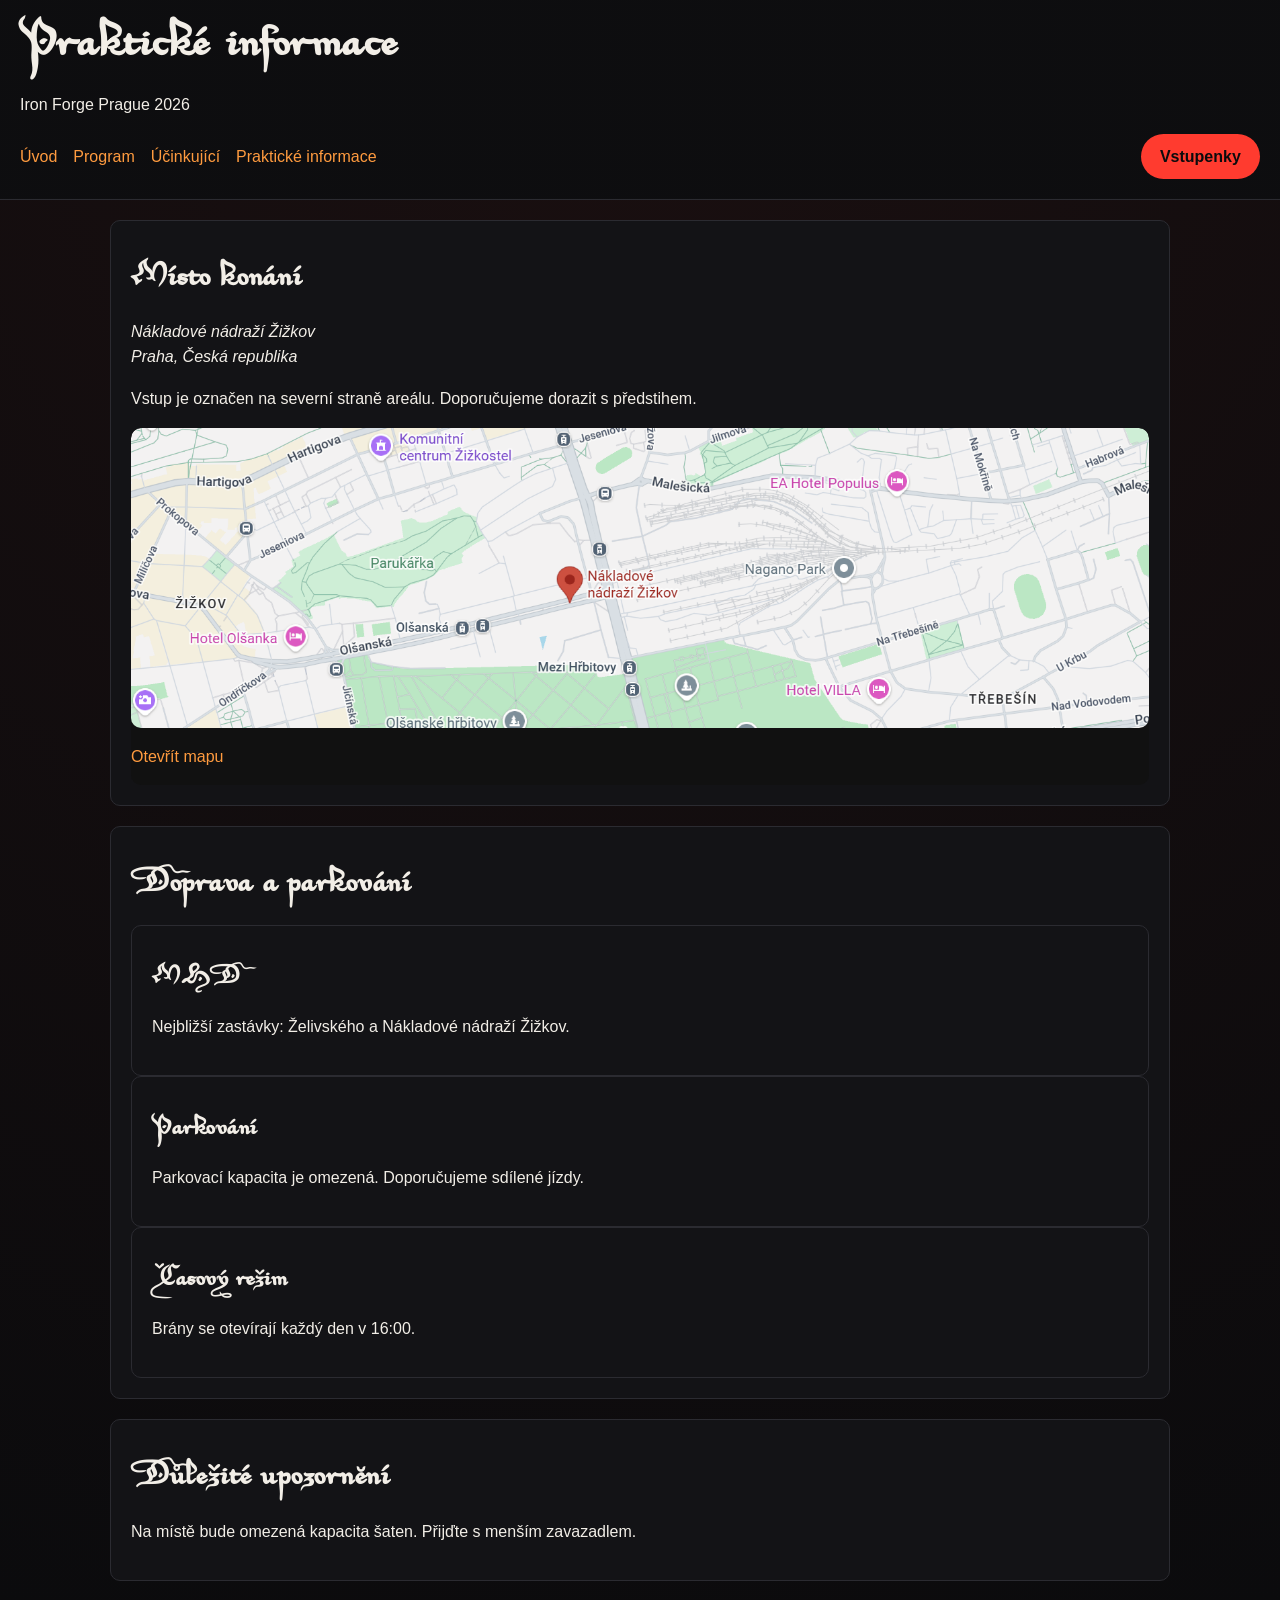
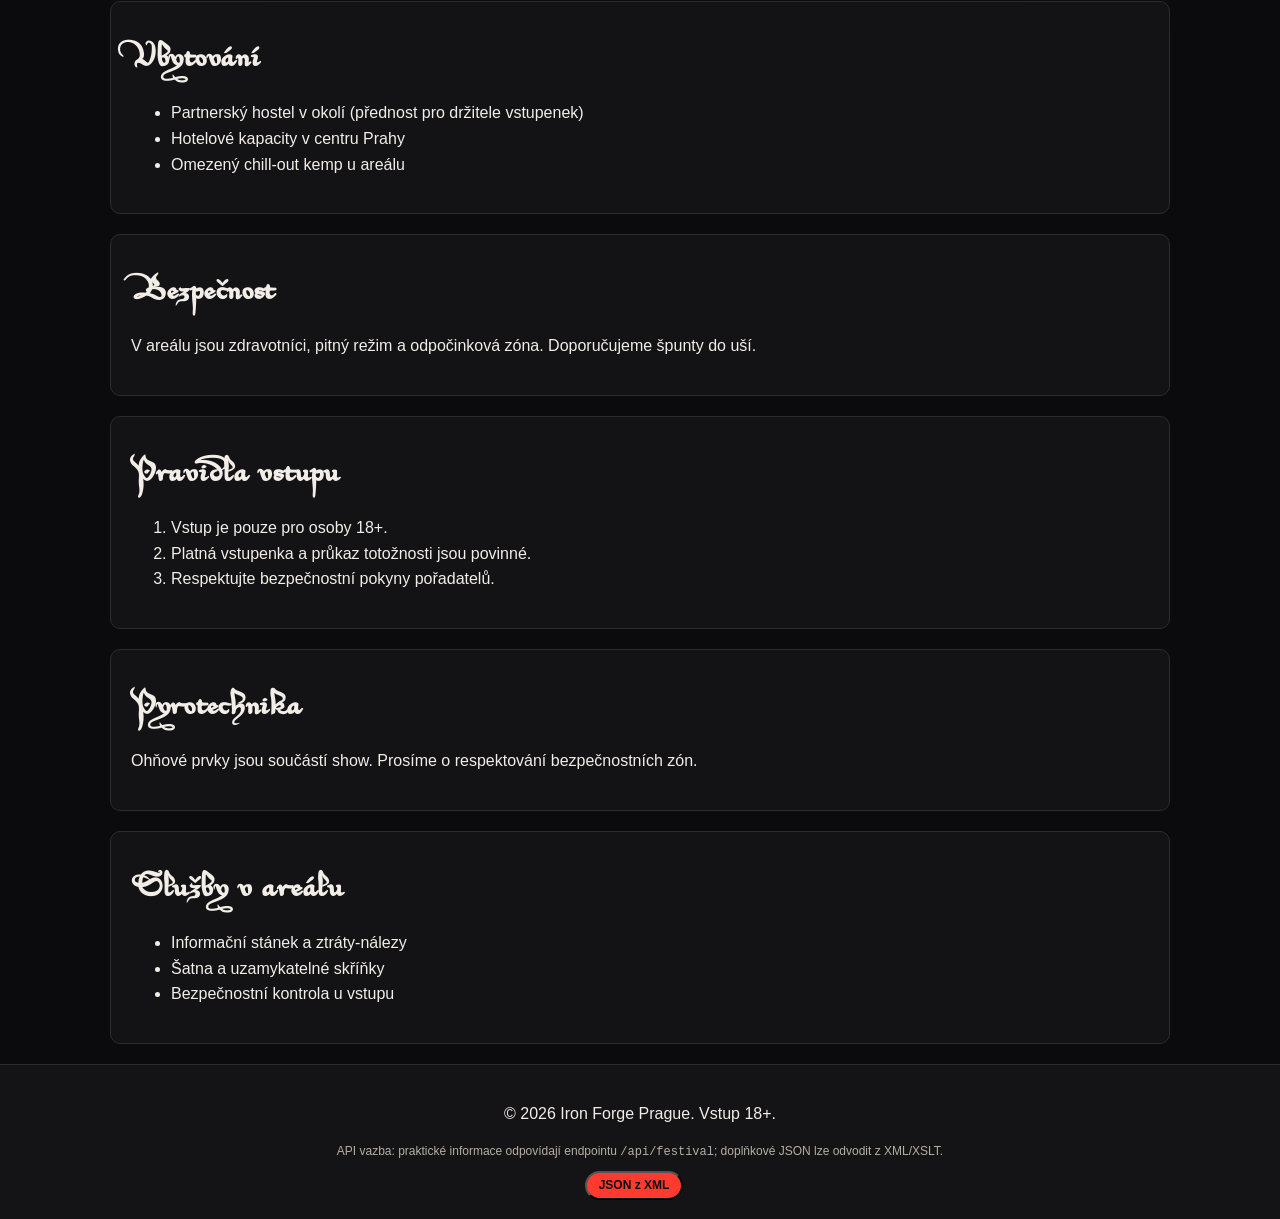
<file: web/info.html>
﻿<!doctype html>
<html lang="cs">
<head>
  <meta charset="utf-8">
  <meta name="viewport" content="width=device-width, initial-scale=1">
  <title>Iron Forge Prague 2026 — Praktické informace</title>
  <meta name="description" content="Praktické informace: místo konání, doprava, ubytování a pravidla vstupu.">
  <meta property="og:title" content="Iron Forge Prague 2026 — Praktické informace">
  <meta property="og:description" content="Doprava, ubytování, parkování a bezpečnostní pravidla.">
  <meta property="og:image" content="https://picsum.photos/1200/630?random=104">
  <meta name="twitter:card" content="summary_large_image">
  <meta name="twitter:image" content="https://picsum.photos/1200/630?random=104">
  <link rel="stylesheet" href="style.css">
  <link rel="alternate" type="application/xml" href="../data/festival.xml" title="Festival API (XML)">
  <link rel="alternate" type="application/json" href="/api/festival" title="Festival API (JSON)">
</head>
<body>
  <header class="site-header">
    <div class="brand">
      <h1>Praktické informace</h1>
      <p>Iron Forge Prague 2026</p>
    </div>
    <nav aria-label="Hlavní navigace">
      <ul>
        <li><a href="index.html">Úvod</a></li>
        <li><a href="program.html">Program</a></li>
        <li><a href="performers.html">Účinkující</a></li>
        <li><a aria-current="page" href="info.html">Praktické informace</a></li>        <li class="nav-cta"><a class="btn" href="index.html#tickets">Vstupenky</a></li>
      </ul>
    </nav>
  </header>

  <main>
    <section id="location" data-endpoint="../data/festival.xml#info" data-api="/api/festival">
      <h2>Místo konání</h2>
      <address>
        Nákladové nádraží Žižkov<br>
        Praha, Česká republika
      </address>
      <p>Vstup je označen na severní straně areálu. Doporučujeme dorazit s předstihem.</p>
      <div class="venue-map-frame">
        <p class="venue-map-fallback">Náhled mapy se načítá…</p>
        <a href="https://www.openstreetmap.org/?mlat=50.0852&mlon=14.4696#map=16/50.0852/14.4696" target="_blank" rel="noopener">
          <img class="venue-map" src="../more/web-assets/mapa-zizkov.png" alt="Mapa — Nákladové nádraží Žižkov" loading="lazy">
        </a>
        <p><a class="map-link" href="https://www.openstreetmap.org/?mlat=50.0852&mlon=14.4696#map=16/50.0852/14.4696" target="_blank" rel="noopener">Otevřít mapu</a></p>
      </div>
    </section>

    <section id="transport">
      <h2>Doprava a parkování</h2>
      <article>
        <h3>MHD</h3>
        <p>Nejbližší zastávky: Želivského a Nákladové nádraží Žižkov.</p>
      </article>
      <article>
        <h3>Parkování</h3>
        <p>Parkovací kapacita je omezená. Doporučujeme sdílené jízdy.</p>
      </article>
      <article>
        <h3>Časový režim</h3>
        <p>Brány se otevírají každý den v <time datetime="2026-08-14T16:00">16:00</time>.</p>
      </article>
    </section>
    <aside aria-label="Upozornění">
      <h2>Důležité upozornění</h2>
      <p>Na místě bude omezená kapacita šaten. Přijďte s menším zavazadlem.</p>
    </aside>
    <section id="accommodation">
      <h2>Ubytování</h2>
      <ul>
        <li>Partnerský hostel v okolí (přednost pro držitele vstupenek)</li>
        <li>Hotelové kapacity v centru Prahy</li>
        <li>Omezený chill-out kemp u areálu</li>
      </ul>
    </section>

    <section id="safety">
      <h2>Bezpečnost</h2>
      <p>V areálu jsou zdravotníci, pitný režim a odpočinková zóna. Doporučujeme špunty do uší.</p>
    </section>

    <section id="rules">
      <h2>Pravidla vstupu</h2>
      <ol>
        <li>Vstup je pouze pro osoby 18+.</li>
        <li>Platná vstupenka a průkaz totožnosti jsou povinné.</li>
        <li>Respektujte bezpečnostní pokyny pořadatelů.</li>
      </ol>
    </section>

    <section id="pyro">
      <h2>Pyrotechnika</h2>
      <p>Ohňové prvky jsou součástí show. Prosíme o respektování bezpečnostních zón.</p>
    </section>

    <section id="services">
      <h2>Služby v areálu</h2>
      <ul>
        <li>Informační stánek a ztráty-nálezy</li>
        <li>Šatna a uzamykatelné skříňky</li>
        <li>Bezpečnostní kontrola u vstupu</li>
      </ul>
    </section>
</main>

  <footer class="site-footer">
    <p>&copy; 2026 Iron Forge Prague. Vstup 18+.</p>
    <p class="api-note">API vazba: praktické informace odpovídají endpointu <code>/api/festival</code>; doplňkové JSON lze odvodit z XML/XSLT.</p>
    <div class="footer-actions">
      <button class="btn btn-small" id="gen-events-json" type="button">JSON z XML</button>
      <span class="api-note" id="gen-status" aria-live="polite"></span>
    </div>  </footer>
  <script>
    (function () {
      const button = document.getElementById("gen-events-json");
      const status = document.getElementById("gen-status");

      if (!button || !status) {
        return;
      }

      function buildUrl(relativePath) {
        const basePath = window.location.pathname.replace(/[^/]+$/, "");
        return new URL(relativePath, window.location.origin + basePath).toString();
      }

      function ensureParsed(doc, label) {
        const parserError = doc.getElementsByTagName("parsererror")[0];
        if (parserError) {
          throw new Error(label + " parser error");
        }
      }

      async function fetchText(url) {
        const response = await fetch(url);
        if (!response.ok) {
          throw new Error("HTTP " + response.status + " for " + url);
        }
        return response.text();
      }

      async function transformToJson() {
        const xmlUrl = buildUrl("../data/festival.xml");
        const xsltUrl = buildUrl("../data/transformation/festival-events.xslt");

        const [xmlText, xsltText] = await Promise.all([
          fetchText(xmlUrl),
          fetchText(xsltUrl)
        ]);

        const parser = new DOMParser();
        const xmlDoc = parser.parseFromString(xmlText, "application/xml");
        const xsltDoc = parser.parseFromString(xsltText, "application/xml");

        ensureParsed(xmlDoc, "XML");
        ensureParsed(xsltDoc, "XSLT");

        const processor = new XSLTProcessor();
        processor.importStylesheet(xsltDoc);

        const resultDoc = processor.transformToDocument(xmlDoc);
        const jsonText = new XMLSerializer().serializeToString(resultDoc);

        const blob = new Blob([jsonText], { type: "application/json" });
        const url = URL.createObjectURL(blob);
        const link = document.createElement("a");
        link.href = url;
        link.download = "events.json";
        document.body.appendChild(link);
        link.click();
        link.remove();
        URL.revokeObjectURL(url);
      }

      button.addEventListener("click", async () => {
        status.textContent = "Generuji…";
        try {
          await transformToJson();
          status.textContent = "Hotovo: events.json";
        } catch (error) {
          status.textContent = "Chyba: " + (error && error.message ? error.message : "neznámá");
        }
      });
    })();
  </script></body>
</html>
</file>
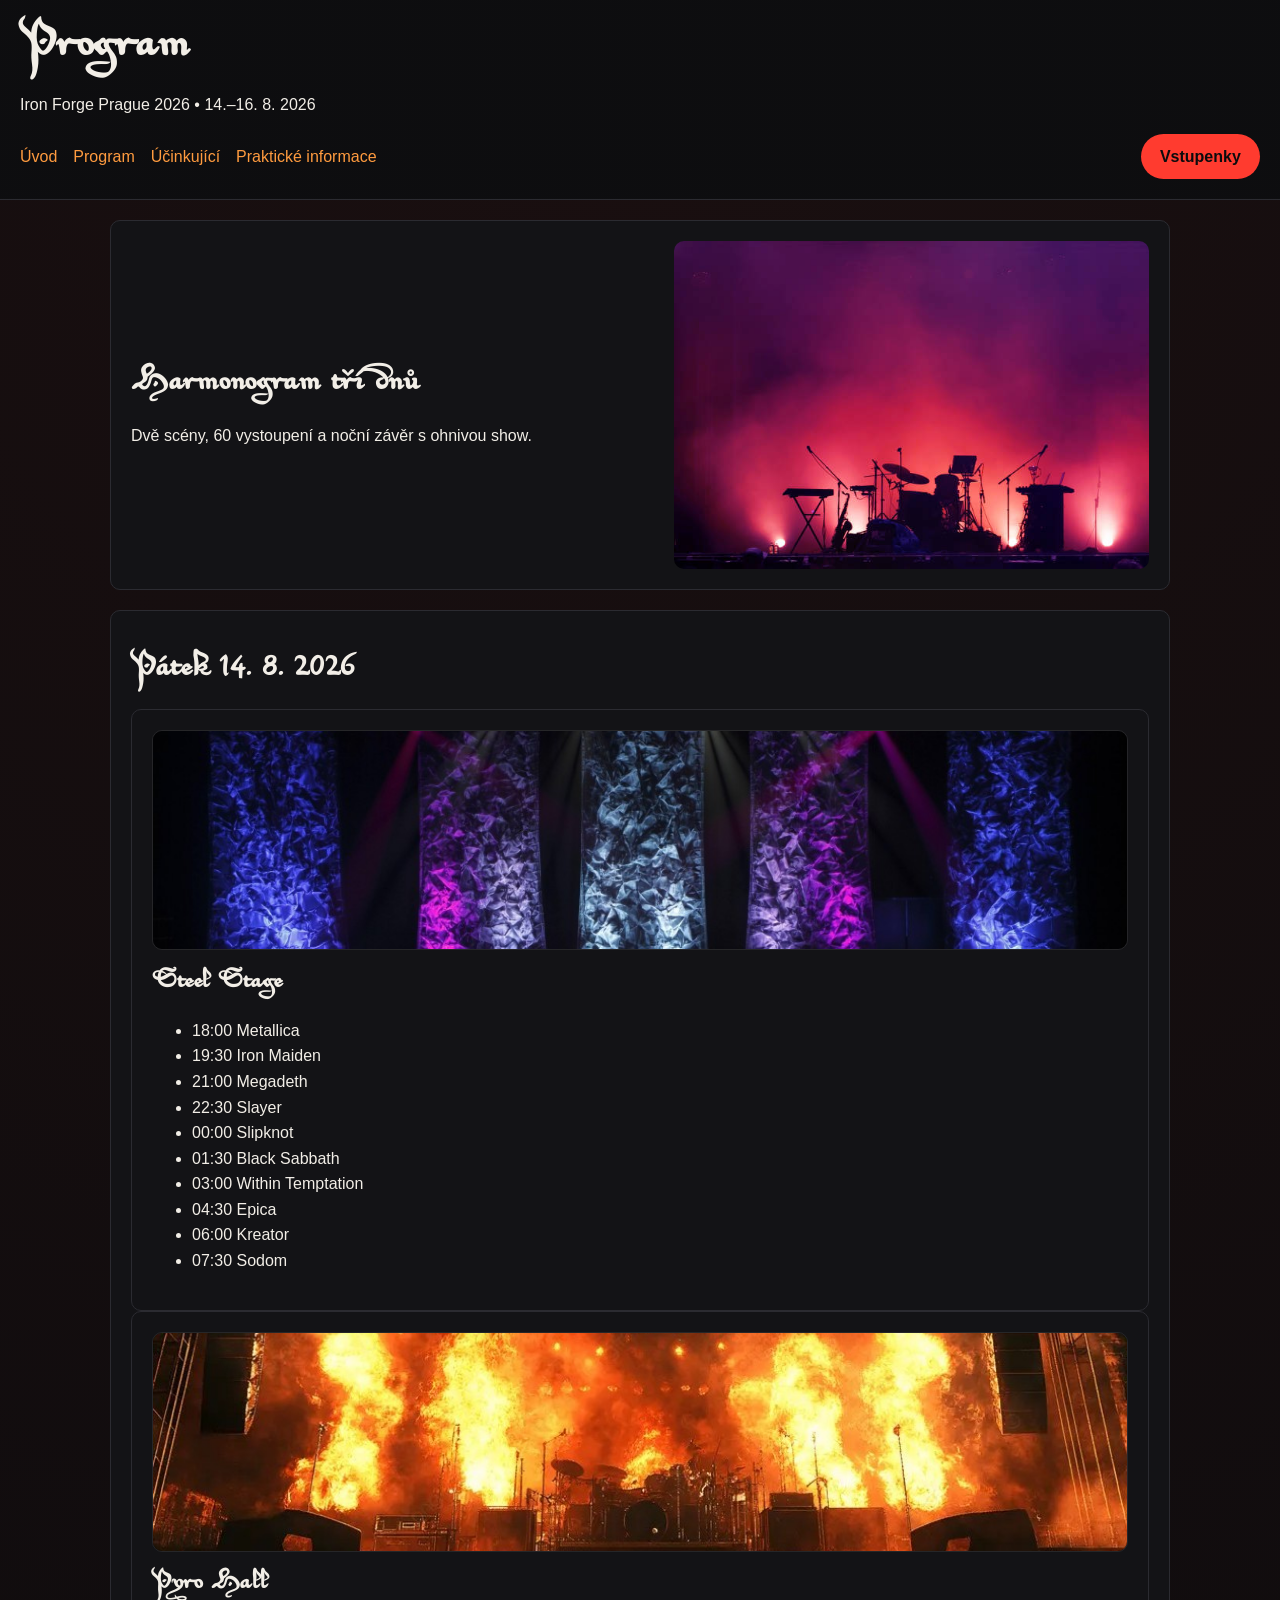
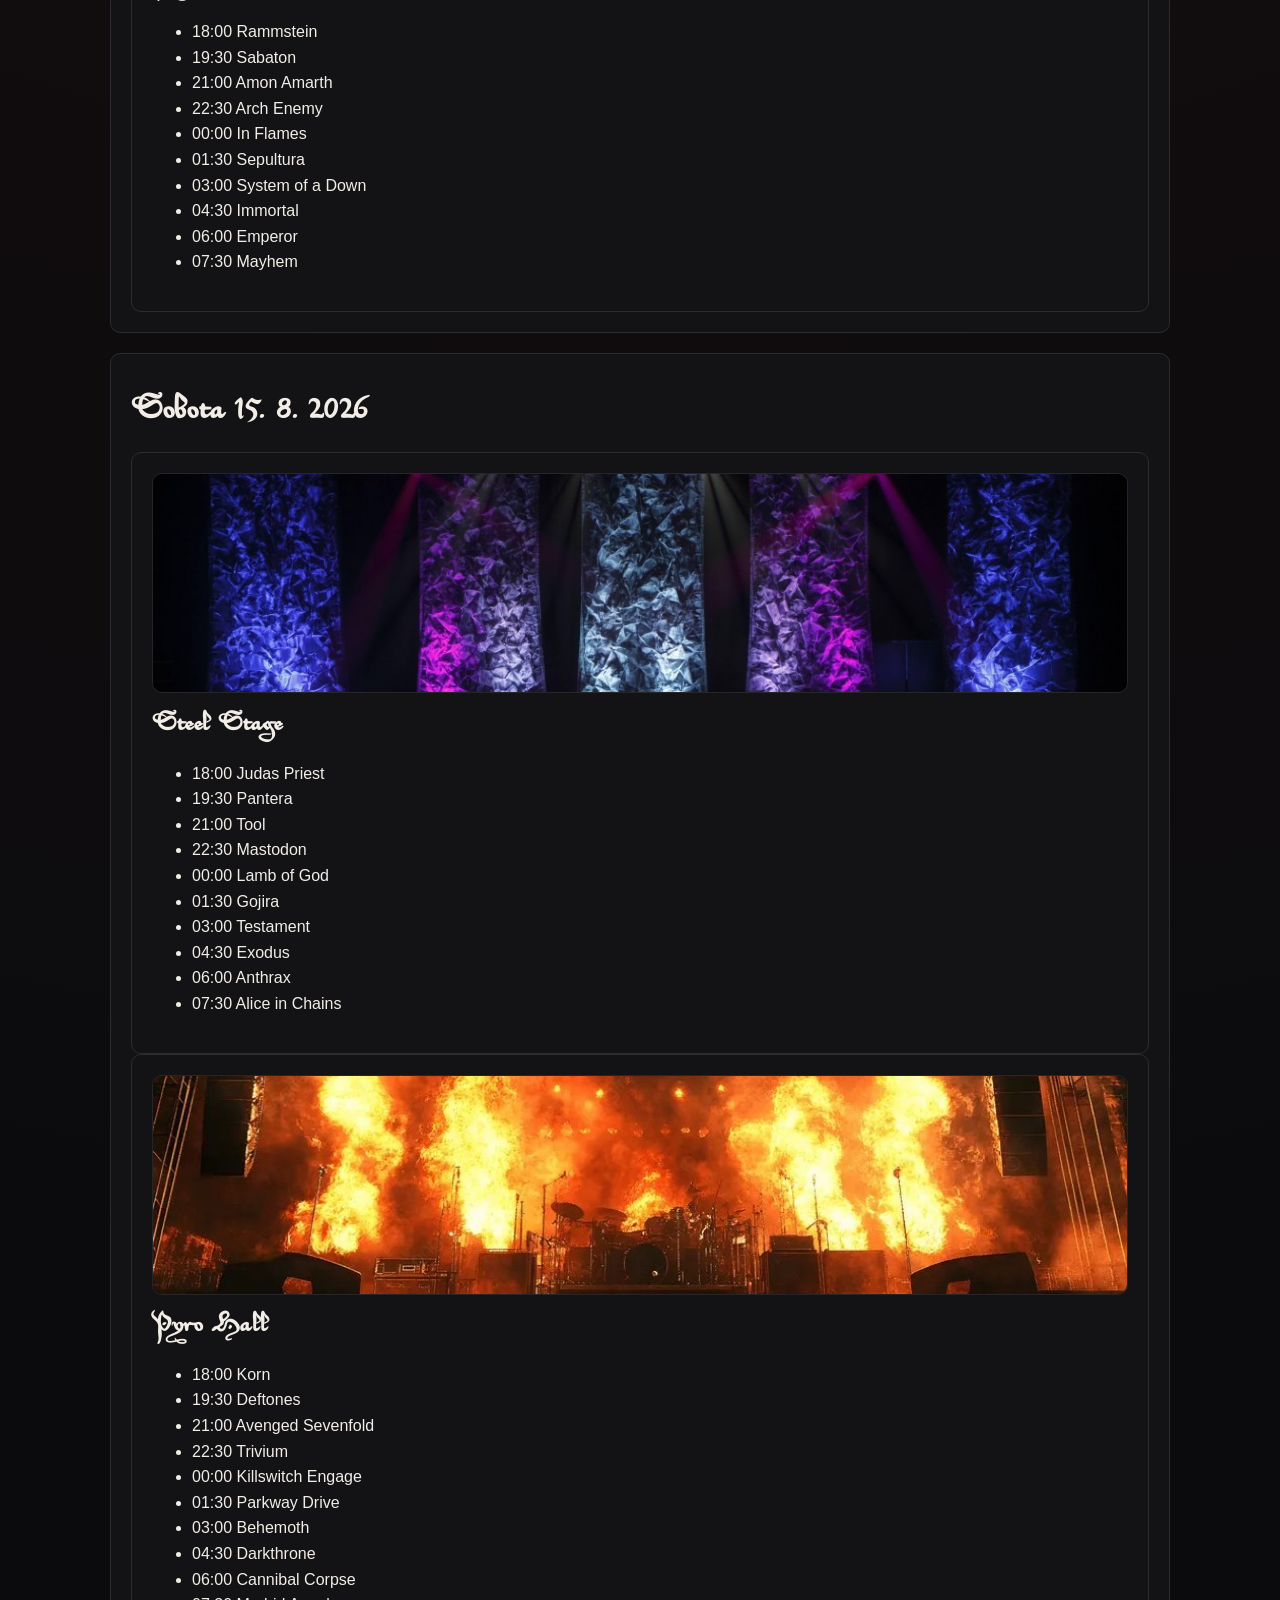
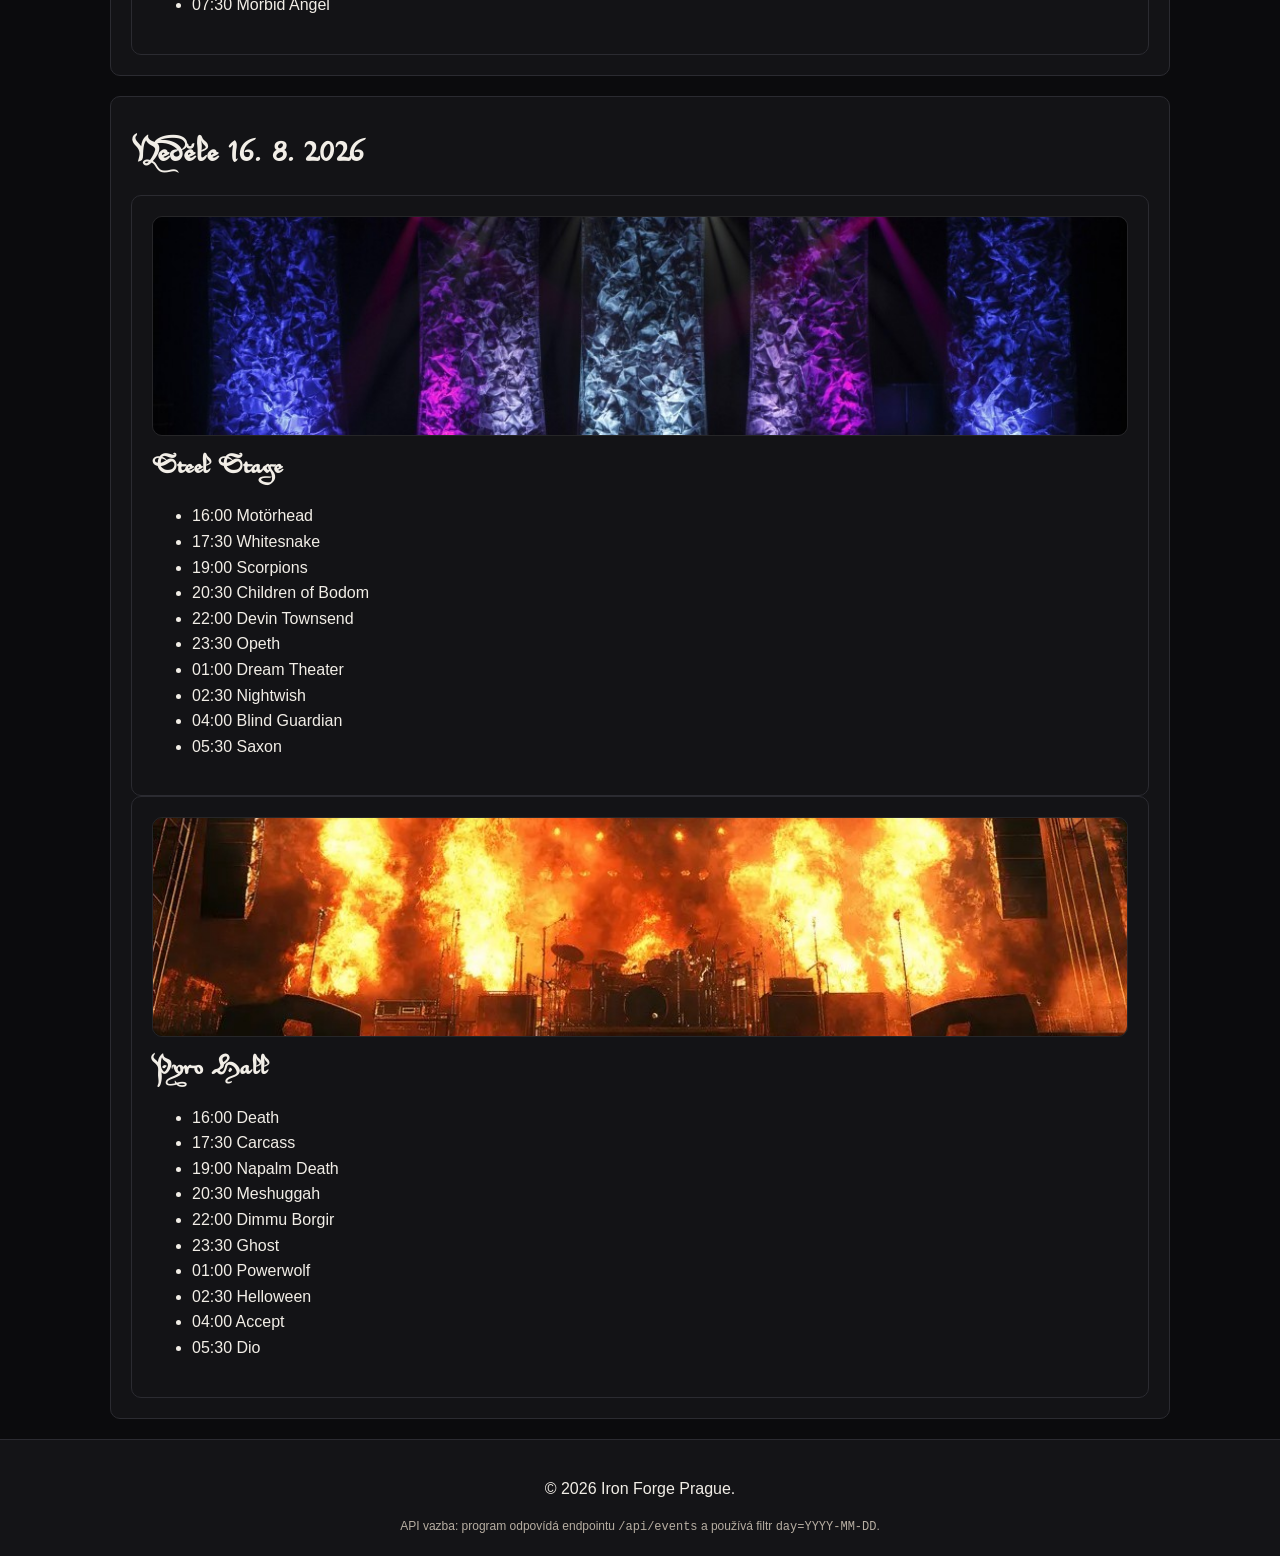
<file: web/program.html>
﻿<!doctype html>
<html lang="cs">
<head>
  <meta charset="utf-8">
  <meta name="viewport" content="width=device-width, initial-scale=1">
  <title>Iron Forge Prague 2026 — Program</title>
  <meta name="description" content="Program metalového festivalu Iron Forge Prague 2026 rozdělený podle dnů a scén.">
  <meta property="og:title" content="Iron Forge Prague 2026 — Program">
  <meta property="og:description" content="Harmonogram pro 14.–16. 8. 2026, dvě scény a 60 interpretů.">
  <meta property="og:image" content="https://picsum.photos/1200/630?random=102">
  <meta name="twitter:card" content="summary_large_image">
  <meta name="twitter:image" content="https://picsum.photos/1200/630?random=102">
  <link rel="stylesheet" href="style.css">
  <link rel="alternate" type="application/xml" href="../data/festival.xml" title="Festival API (XML)">
  <link rel="alternate" type="application/json" href="/api/events" title="Events API (JSON)">
  <script type="application/ld+json">
  {
    "@context": "https://schema.org",
    "@graph": [
      {
        "@type": "Event",
        "name": "Iron Forge Prague 2026 — Pátek",
        "startDate": "2026-08-14",
        "endDate": "2026-08-14",
        "eventStatus": "https://schema.org/EventScheduled",
        "eventAttendanceMode": "https://schema.org/OfflineEventAttendanceMode",
        "location": {
          "@type": "Place",
          "name": "Nákladové nádraží Žižkov",
          "address": {
            "@type": "PostalAddress",
            "addressLocality": "Praha",
            "addressCountry": "CZ"
          }
        }
      },
      {
        "@type": "Event",
        "name": "Iron Forge Prague 2026 — Sobota",
        "startDate": "2026-08-15",
        "endDate": "2026-08-15",
        "eventStatus": "https://schema.org/EventScheduled",
        "eventAttendanceMode": "https://schema.org/OfflineEventAttendanceMode",
        "location": {
          "@type": "Place",
          "name": "Nákladové nádraží Žižkov",
          "address": {
            "@type": "PostalAddress",
            "addressLocality": "Praha",
            "addressCountry": "CZ"
          }
        }
      },
      {
        "@type": "Event",
        "name": "Iron Forge Prague 2026 — Neděle",
        "startDate": "2026-08-16",
        "endDate": "2026-08-16",
        "eventStatus": "https://schema.org/EventScheduled",
        "eventAttendanceMode": "https://schema.org/OfflineEventAttendanceMode",
        "location": {
          "@type": "Place",
          "name": "Nákladové nádraží Žižkov",
          "address": {
            "@type": "PostalAddress",
            "addressLocality": "Praha",
            "addressCountry": "CZ"
          }
        }
      }
    ]
  }
  </script>
</head>
<body>
  <header class="site-header">
    <div class="brand">
      <h1>Program</h1>
      <p>Iron Forge Prague 2026 • 14.–16. 8. 2026</p>
    </div>
    <nav aria-label="Hlavní navigace">
      <ul>
        <li><a href="index.html">Úvod</a></li>
        <li><a aria-current="page" href="program.html">Program</a></li>
        <li><a href="performers.html">Účinkující</a></li>
        <li><a href="info.html">Praktické informace</a></li>        <li class="nav-cta"><a class="btn" href="index.html#tickets">Vstupenky</a></li>
      </ul>
    </nav>
  </header>

  <main>
    <section class="hero">
      <div>
        <h2>Harmonogram tří dnů</h2>
        <p>Dvě scény, 60 vystoupení a noční závěr s ohnivou show.</p></div>
      <div class="hero-media">
        <img src="../more/web-assets/featured-photos/program-harmonogram.jpg" alt="Fotografie pro sekci Harmonogram tří dnů" loading="lazy">
      </div>
    </section>

    <section id="day-1" data-endpoint="../data/festival.xml#events" data-date="2026-08-14" data-api="/api/events?day=2026-08-14">
      <h2>Pátek 14. 8. 2026</h2>
      <article>
        <img class="venue-visual" src="../more/web-assets/featured-photos/steel-stage.jpg" alt="Fotografie místa Steel Stage" loading="lazy">
        <h3>Steel Stage</h3>
        <ul>
          <li><time datetime="2026-08-14T18:00">18:00</time> Metallica</li>
          <li><time datetime="2026-08-14T19:30">19:30</time> Iron Maiden</li>
          <li><time datetime="2026-08-14T21:00">21:00</time> Megadeth</li>
          <li><time datetime="2026-08-14T22:30">22:30</time> Slayer</li>
          <li><time datetime="2026-08-15T00:00">00:00</time> Slipknot</li>
          <li><time datetime="2026-08-15T01:30">01:30</time> Black Sabbath</li>
          <li><time datetime="2026-08-15T03:00">03:00</time> Within Temptation</li>
          <li><time datetime="2026-08-15T04:30">04:30</time> Epica</li>
          <li><time datetime="2026-08-15T06:00">06:00</time> Kreator</li>
          <li><time datetime="2026-08-15T07:30">07:30</time> Sodom</li>
        </ul>
      </article>
      <article>
        <img class="venue-visual" src="../more/web-assets/featured-photos/pyro-hall.jpg" alt="Fotografie místa Pyro Hall" loading="lazy">
        <h3>Pyro Hall</h3>
        <ul>
          <li><time datetime="2026-08-14T18:00">18:00</time> Rammstein</li>
          <li><time datetime="2026-08-14T19:30">19:30</time> Sabaton</li>
          <li><time datetime="2026-08-14T21:00">21:00</time> Amon Amarth</li>
          <li><time datetime="2026-08-14T22:30">22:30</time> Arch Enemy</li>
          <li><time datetime="2026-08-15T00:00">00:00</time> In Flames</li>
          <li><time datetime="2026-08-15T01:30">01:30</time> Sepultura</li>
          <li><time datetime="2026-08-15T03:00">03:00</time> System of a Down</li>
          <li><time datetime="2026-08-15T04:30">04:30</time> Immortal</li>
          <li><time datetime="2026-08-15T06:00">06:00</time> Emperor</li>
          <li><time datetime="2026-08-15T07:30">07:30</time> Mayhem</li>
        </ul>
      </article>
    </section>

    <section id="day-2" data-endpoint="../data/festival.xml#events" data-date="2026-08-15" data-api="/api/events?day=2026-08-15">
      <h2>Sobota 15. 8. 2026</h2>
      <article>
        <img class="venue-visual" src="../more/web-assets/featured-photos/steel-stage.jpg" alt="Fotografie místa Steel Stage" loading="lazy">
        <h3>Steel Stage</h3>
        <ul>
          <li><time datetime="2026-08-15T18:00">18:00</time> Judas Priest</li>
          <li><time datetime="2026-08-15T19:30">19:30</time> Pantera</li>
          <li><time datetime="2026-08-15T21:00">21:00</time> Tool</li>
          <li><time datetime="2026-08-15T22:30">22:30</time> Mastodon</li>
          <li><time datetime="2026-08-16T00:00">00:00</time> Lamb of God</li>
          <li><time datetime="2026-08-16T01:30">01:30</time> Gojira</li>
          <li><time datetime="2026-08-16T03:00">03:00</time> Testament</li>
          <li><time datetime="2026-08-16T04:30">04:30</time> Exodus</li>
          <li><time datetime="2026-08-16T06:00">06:00</time> Anthrax</li>
          <li><time datetime="2026-08-16T07:30">07:30</time> Alice in Chains</li>
        </ul>
      </article>
      <article>
        <img class="venue-visual" src="../more/web-assets/featured-photos/pyro-hall.jpg" alt="Fotografie místa Pyro Hall" loading="lazy">
        <h3>Pyro Hall</h3>
        <ul>
          <li><time datetime="2026-08-15T18:00">18:00</time> Korn</li>
          <li><time datetime="2026-08-15T19:30">19:30</time> Deftones</li>
          <li><time datetime="2026-08-15T21:00">21:00</time> Avenged Sevenfold</li>
          <li><time datetime="2026-08-15T22:30">22:30</time> Trivium</li>
          <li><time datetime="2026-08-16T00:00">00:00</time> Killswitch Engage</li>
          <li><time datetime="2026-08-16T01:30">01:30</time> Parkway Drive</li>
          <li><time datetime="2026-08-16T03:00">03:00</time> Behemoth</li>
          <li><time datetime="2026-08-16T04:30">04:30</time> Darkthrone</li>
          <li><time datetime="2026-08-16T06:00">06:00</time> Cannibal Corpse</li>
          <li><time datetime="2026-08-16T07:30">07:30</time> Morbid Angel</li>
        </ul>
      </article>
    </section>

    <section id="day-3" data-endpoint="../data/festival.xml#events" data-date="2026-08-16" data-api="/api/events?day=2026-08-16">
      <h2>Neděle 16. 8. 2026</h2>
      <article>
        <img class="venue-visual" src="../more/web-assets/featured-photos/steel-stage.jpg" alt="Fotografie místa Steel Stage" loading="lazy">
        <h3>Steel Stage</h3>
        <ul>
          <li><time datetime="2026-08-16T16:00">16:00</time> Motörhead</li>
          <li><time datetime="2026-08-16T17:30">17:30</time> Whitesnake</li>
          <li><time datetime="2026-08-16T19:00">19:00</time> Scorpions</li>
          <li><time datetime="2026-08-16T20:30">20:30</time> Children of Bodom</li>
          <li><time datetime="2026-08-16T22:00">22:00</time> Devin Townsend</li>
          <li><time datetime="2026-08-16T23:30">23:30</time> Opeth</li>
          <li><time datetime="2026-08-17T01:00">01:00</time> Dream Theater</li>
          <li><time datetime="2026-08-17T02:30">02:30</time> Nightwish</li>
          <li><time datetime="2026-08-17T04:00">04:00</time> Blind Guardian</li>
          <li><time datetime="2026-08-17T05:30">05:30</time> Saxon</li>
        </ul>
      </article>
      <article>
        <img class="venue-visual" src="../more/web-assets/featured-photos/pyro-hall.jpg" alt="Fotografie místa Pyro Hall" loading="lazy">
        <h3>Pyro Hall</h3>
        <ul>
          <li><time datetime="2026-08-16T16:00">16:00</time> Death</li>
          <li><time datetime="2026-08-16T17:30">17:30</time> Carcass</li>
          <li><time datetime="2026-08-16T19:00">19:00</time> Napalm Death</li>
          <li><time datetime="2026-08-16T20:30">20:30</time> Meshuggah</li>
          <li><time datetime="2026-08-16T22:00">22:00</time> Dimmu Borgir</li>
          <li><time datetime="2026-08-16T23:30">23:30</time> Ghost</li>
          <li><time datetime="2026-08-17T01:00">01:00</time> Powerwolf</li>
          <li><time datetime="2026-08-17T02:30">02:30</time> Helloween</li>
          <li><time datetime="2026-08-17T04:00">04:00</time> Accept</li>
          <li><time datetime="2026-08-17T05:30">05:30</time> Dio</li>
        </ul>
      </article>
    </section>
</main>

  <footer class="site-footer">
    <p>&copy; 2026 Iron Forge Prague.</p>
    <p class="api-note">API vazba: program odpovídá endpointu <code>/api/events</code> a používá filtr <code>day=YYYY-MM-DD</code>.</p>
  </footer>
  <script>
  (function () {
    var url = "../data/festival.xml";
    var venueImages = {
      "Steel Stage": { src: "../more/web-assets/featured-photos/steel-stage.jpg", alt: "Fotografie místa Steel Stage" },
      "Pyro Hall": { src: "../more/web-assets/featured-photos/pyro-hall.jpg", alt: "Fotografie místa Pyro Hall" }
    };
    function pad(number) {
      return String(number).padStart(2, "0");
    }
    function parseDateTime(dateText, timeText) {
      return new Date(dateText + "T" + timeText + ":00");
    }
    function getFestivalDay(dateTime) {
      var festivalDay = new Date(dateTime.getTime());
      if (dateTime.getHours() < 12) {
        festivalDay.setDate(festivalDay.getDate() - 1);
      }
      return [
        festivalDay.getFullYear(),
        pad(festivalDay.getMonth() + 1),
        pad(festivalDay.getDate())
      ].join("-");
    }
    function formatDateTime(date) {
      return [
        date.getFullYear(),
        pad(date.getMonth() + 1),
        pad(date.getDate())
      ].join("-") + "T" + [pad(date.getHours()), pad(date.getMinutes())].join(":");
    }
    function parseXml(text) {
      var xml = new DOMParser().parseFromString(text, "application/xml");
      if (xml.querySelector("parsererror")) {
        throw new Error("XML parse error");
      }
      return xml;
    }
    function mapById(nodes) {
      var map = new Map();
      nodes.forEach(function (node) {
        map.set(node.getAttribute("id"), (node.textContent || "").trim());
      });
      return map;
    }
    function buildSchedule(xml) {
      var performers = mapById(Array.from(xml.querySelectorAll("performers > performer")));
      var venues = mapById(Array.from(xml.querySelectorAll("venues > venue")));
      var events = Array.from(xml.querySelectorAll("events > event")).map(function (e) {
        var date = e.getAttribute("date");
        var time = e.getAttribute("time");
        var dateTime = parseDateTime(date, time);
        return {
          date: date,
          time: time,
          dateTime: dateTime,
          festivalDay: getFestivalDay(dateTime),
          performerId: e.getAttribute("performer_id"),
          venueId: e.getAttribute("venue_id")
        };
      });

      var sections = Array.from(document.querySelectorAll("section[data-endpoint=\"../data/festival.xml#events\"][data-date]"));
      sections.forEach(function (section) {
        var date = section.dataset.date;
        var dayEvents = events.filter(function (ev) { return ev.festivalDay === date; });
        if (dayEvents.length === 0) {
          return;
        }

        var byVenue = new Map();
        dayEvents.forEach(function (ev) {
          var venue = venues.get(ev.venueId) || ev.venueId;
          var performer = performers.get(ev.performerId) || ev.performerId;
          if (!byVenue.has(venue)) {
            byVenue.set(venue, []);
          }
          byVenue.get(venue).push({ time: ev.time, dateTime: ev.dateTime, performer: performer });
        });

        byVenue.forEach(function (list) {
          list.sort(function (a, b) { return a.dateTime - b.dateTime; });
        });

        var fragment = document.createDocumentFragment();
        var h2 = section.querySelector("h2");
        if (h2) {
          fragment.appendChild(h2.cloneNode(true));
        }

        byVenue.forEach(function (list, venueName) {
          var article = document.createElement("article");
          var imageConfig = venueImages[venueName];
          if (imageConfig) {
            var img = document.createElement("img");
            img.className = "venue-visual";
            img.src = imageConfig.src;
            img.alt = imageConfig.alt;
            img.loading = "lazy";
            article.appendChild(img);
          }
          var h3 = document.createElement("h3");
          h3.textContent = venueName;
          article.appendChild(h3);

          var ul = document.createElement("ul");
          list.forEach(function (item) {
            var li = document.createElement("li");
            var time = document.createElement("time");
            time.setAttribute("datetime", formatDateTime(item.dateTime));
            time.textContent = item.time;
            li.appendChild(time);
            li.appendChild(document.createTextNode(" " + item.performer));
            ul.appendChild(li);
          });
          article.appendChild(ul);
          fragment.appendChild(article);
        });

        section.innerHTML = "";
        section.appendChild(fragment);
      });
    }

    fetch(url, { cache: "no-store" })
      .then(function (res) {
        if (!res.ok) {
          throw new Error("HTTP " + res.status);
        }
        return res.text();
      })
      .then(function (text) {
        var xml = parseXml(text);
        buildSchedule(xml);
      })
      .catch(function () {
        // Fallback: keep static HTML if the API is unavailable.
      });
  })();
  </script>
</body>
</html>
</file>
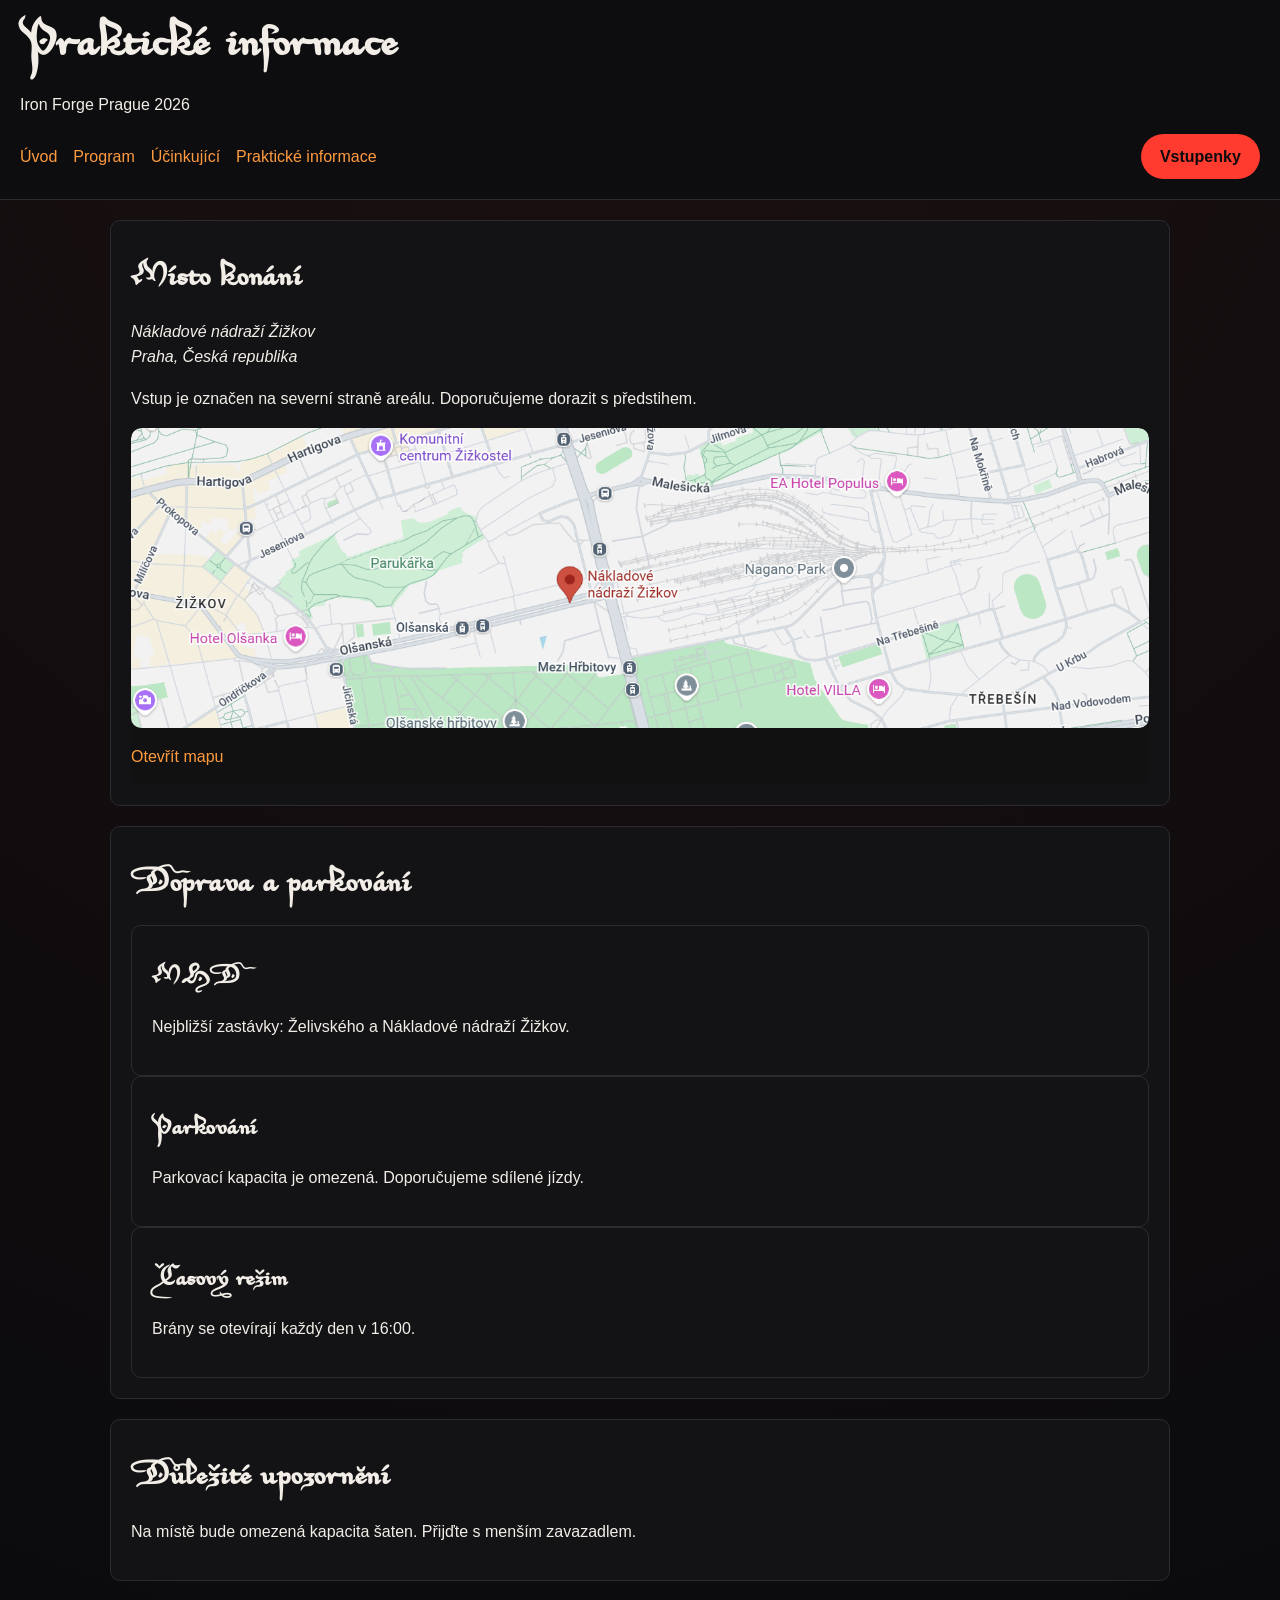
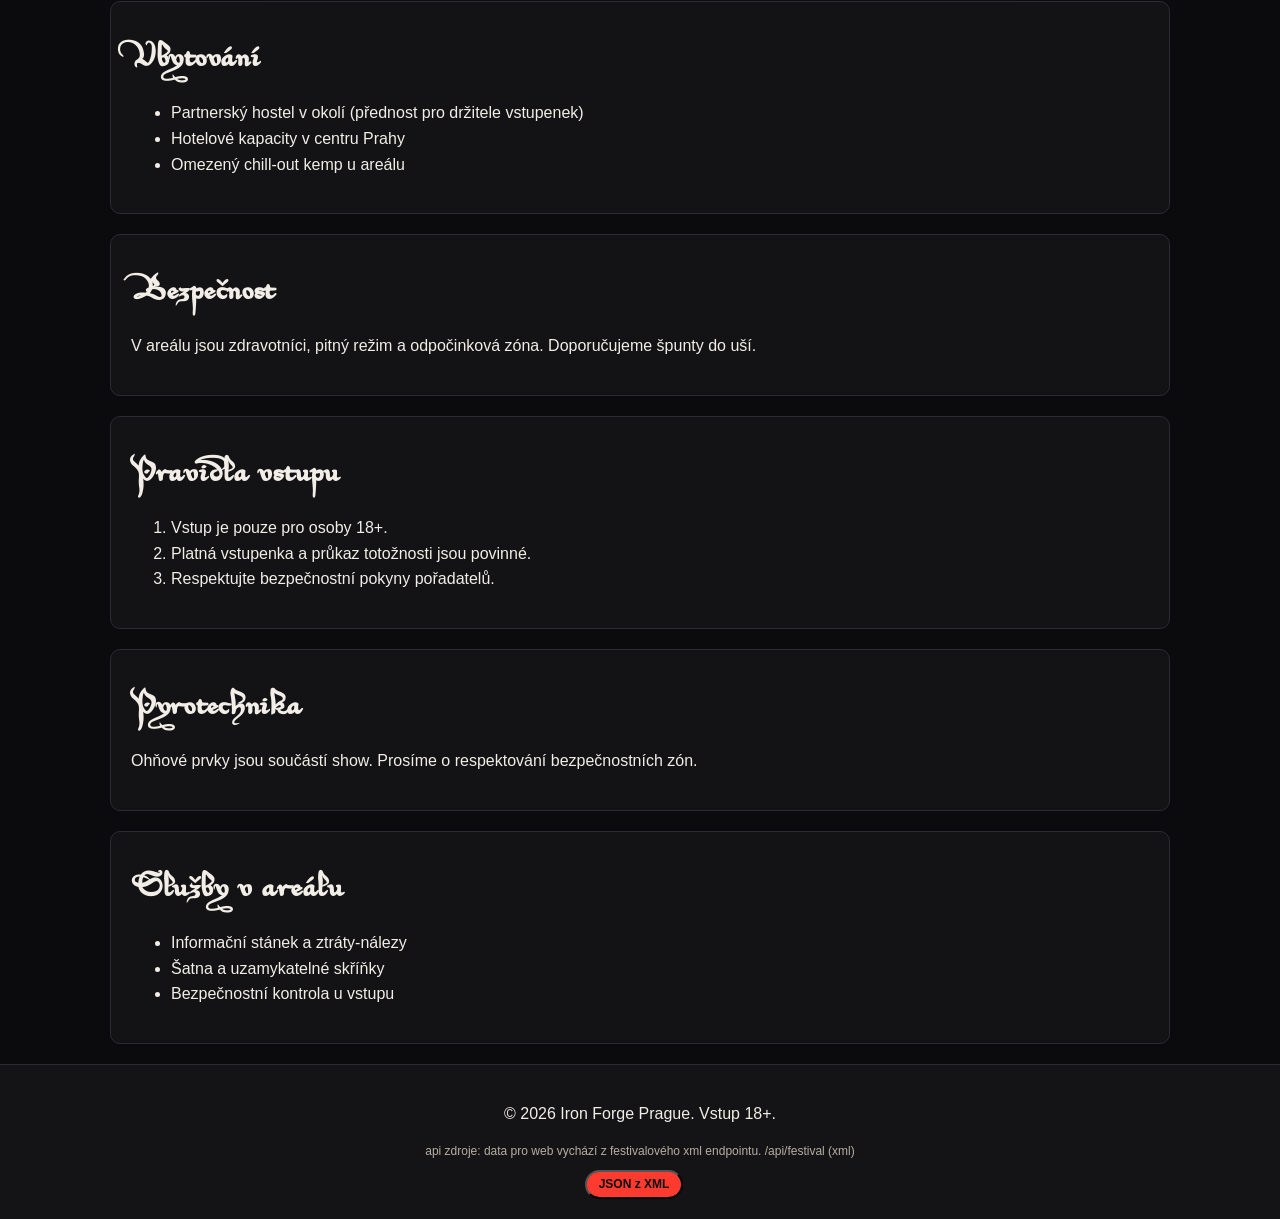
<file: more/root-folders/archive/legacy-root-copy/info.html>
﻿<!doctype html>
<html lang="cs">
<head>
  <meta charset="utf-8">
  <meta name="viewport" content="width=device-width, initial-scale=1">
  <title>Iron Forge Prague 2026 — Praktické informace</title>
  <meta name="description" content="Praktické informace: místo konání, doprava, ubytování a pravidla vstupu.">
  <meta property="og:title" content="Iron Forge Prague 2026 — Praktické informace">
  <meta property="og:description" content="Doprava, ubytování, parkování a bezpečnostní pravidla.">
  <meta property="og:image" content="https://picsum.photos/1200/630?random=104">
  <meta name="twitter:card" content="summary_large_image">
  <meta name="twitter:image" content="https://picsum.photos/1200/630?random=104">
  <link rel="stylesheet" href="styles.css">
  <link rel="alternate" type="application/xml" href="festival.xml" title="Festival API (XML)">
  <script type="application/ld+json">
  {
    "@context": "https://schema.org",
    "@graph": [
      {
        "@type": "MusicFestival",
        "name": "Iron Forge Prague 2026",
        "startDate": "2026-08-14",
        "endDate": "2026-08-16",
        "location": {
          "@type": "Place",
          "name": "Nakladove nadrazi Zizkov",
          "address": {
            "@type": "PostalAddress",
            "streetAddress": "Nakladove nadrazi Zizkov",
            "addressLocality": "Praha",
            "addressCountry": "CZ"
          }
        }
      },
      {
        "@type": "Event",
        "name": "Iron Forge Prague 2026 - Prakticke informace",
        "eventAttendanceMode": "https://schema.org/OfflineEventAttendanceMode",
        "eventStatus": "https://schema.org/EventScheduled",
        "startDate": "2026-08-14T16:00",
        "location": {
          "@type": "Place",
          "name": "Nakladove nadrazi Zizkov",
          "address": {
            "@type": "PostalAddress",
            "addressLocality": "Praha",
            "addressCountry": "CZ"
          }
        }
      }
    ]
  }
  </script>
</head>
<body>
  <header class="site-header">
    <div class="brand">
      <h1>Praktické informace</h1>
      <p>Iron Forge Prague 2026</p>
    </div>
    <nav aria-label="Hlavní navigace">
      <ul>
        <li><a href="index.html">Úvod</a></li>
        <li><a href="program.html">Program</a></li>
        <li><a href="performers.html">Účinkující</a></li>
        <li><a aria-current="page" href="info.html">Praktické informace</a></li>        <li class="nav-cta"><a class="btn" href="index.html#tickets">Vstupenky</a></li>
      </ul>
    </nav>
  </header>

  <main>
    <section id="location" data-endpoint="festival.xml#info">
      <h2>Místo konání</h2>
      <address>
        Nákladové nádraží Žižkov<br>
        Praha, Česká republika
      </address>
      <p>Vstup je označen na severní straně areálu. Doporučujeme dorazit s předstihem.</p>
      <div class="venue-map-frame">
        <p class="venue-map-fallback">Náhled mapy se načítá…</p>
        <a href="https://www.openstreetmap.org/?mlat=50.0852&mlon=14.4696#map=16/50.0852/14.4696" target="_blank" rel="noopener">
          <img class="venue-map" src="mapa-zizkov.png" alt="Mapa — Nákladové nádraží Žižkov" loading="lazy">
        </a>
        <p><a class="map-link" href="https://www.openstreetmap.org/?mlat=50.0852&mlon=14.4696#map=16/50.0852/14.4696" target="_blank" rel="noopener">Otevřít mapu</a></p>
      </div>
    </section>

    <section id="transport">
      <h2>Doprava a parkování</h2>
      <article>
        <h3>MHD</h3>
        <p>Nejbližší zastávky: Želivského a Nákladové nádraží Žižkov.</p>
      </article>
      <article>
        <h3>Parkování</h3>
        <p>Parkovací kapacita je omezená. Doporučujeme sdílené jízdy.</p>
      </article>
      <article>
        <h3>Časový režim</h3>
        <p>Brány se otevírají každý den v <time datetime="2026-08-14T16:00">16:00</time>.</p>
      </article>
    </section>
    <aside aria-label="Upozornění">
      <h2>Důležité upozornění</h2>
      <p>Na místě bude omezená kapacita šaten. Přijďte s menším zavazadlem.</p>
    </aside>
    <section id="accommodation">
      <h2>Ubytování</h2>
      <ul>
        <li>Partnerský hostel v okolí (přednost pro držitele vstupenek)</li>
        <li>Hotelové kapacity v centru Prahy</li>
        <li>Omezený chill-out kemp u areálu</li>
      </ul>
    </section>

    <section id="safety">
      <h2>Bezpečnost</h2>
      <p>V areálu jsou zdravotníci, pitný režim a odpočinková zóna. Doporučujeme špunty do uší.</p>
    </section>

    <section id="rules">
      <h2>Pravidla vstupu</h2>
      <ol>
        <li>Vstup je pouze pro osoby 18+.</li>
        <li>Platná vstupenka a průkaz totožnosti jsou povinné.</li>
        <li>Respektujte bezpečnostní pokyny pořadatelů.</li>
      </ol>
    </section>

    <section id="pyro">
      <h2>Pyrotechnika</h2>
      <p>Ohňové prvky jsou součástí show. Prosíme o respektování bezpečnostních zón.</p>
    </section>

    <section id="services">
      <h2>Služby v areálu</h2>
      <ul>
        <li>Informační stánek a ztráty-nálezy</li>
        <li>Šatna a uzamykatelné skříňky</li>
        <li>Bezpečnostní kontrola u vstupu</li>
      </ul>
    </section>
</main>

  <footer class="site-footer">
    <p>&copy; 2026 Iron Forge Prague. Vstup 18+.</p>
    <p class="api-note">api zdroje: data pro web vychází z festivalového xml endpointu. /api/festival (xml)</p>
    <div class="footer-actions">
      <button class="btn btn-small" id="gen-events-json" type="button">JSON z XML</button>
      <span class="api-note" id="gen-status" aria-live="polite"></span>
    </div>  </footer>
  <script>
    (function () {
      const button = document.getElementById("gen-events-json");
      const status = document.getElementById("gen-status");

      if (!button || !status) {
        return;
      }

      function buildUrl(relativePath) {
        const basePath = window.location.pathname.replace(/[^/]+$/, "");
        return new URL(relativePath, window.location.origin + basePath).toString();
      }

      function ensureParsed(doc, label) {
        const parserError = doc.getElementsByTagName("parsererror")[0];
        if (parserError) {
          throw new Error(label + " parser error");
        }
      }

      async function fetchText(url) {
        const response = await fetch(url);
        if (!response.ok) {
          throw new Error("HTTP " + response.status + " for " + url);
        }
        return response.text();
      }

      async function transformToJson() {
        const xmlUrl = buildUrl("data/festival.xml");
        const xsltUrl = buildUrl("7xAPI/transformation/festival-events.xslt");

        const [xmlText, xsltText] = await Promise.all([
          fetchText(xmlUrl),
          fetchText(xsltUrl)
        ]);

        const parser = new DOMParser();
        const xmlDoc = parser.parseFromString(xmlText, "application/xml");
        const xsltDoc = parser.parseFromString(xsltText, "application/xml");

        ensureParsed(xmlDoc, "XML");
        ensureParsed(xsltDoc, "XSLT");

        const processor = new XSLTProcessor();
        processor.importStylesheet(xsltDoc);

        const resultDoc = processor.transformToDocument(xmlDoc);
        const jsonText = new XMLSerializer().serializeToString(resultDoc);

        const blob = new Blob([jsonText], { type: "application/json" });
        const url = URL.createObjectURL(blob);
        const link = document.createElement("a");
        link.href = url;
        link.download = "events.json";
        document.body.appendChild(link);
        link.click();
        link.remove();
        URL.revokeObjectURL(url);
      }

      button.addEventListener("click", async () => {
        status.textContent = "Generuji…";
        try {
          await transformToJson();
          status.textContent = "Hotovo: events.json";
        } catch (error) {
          status.textContent = "Chyba: " + (error && error.message ? error.message : "neznámá");
        }
      });
    })();
  </script></body>
</html>
</file>
<file: styles.css>
﻿@font-face{font-family:"Xirwena";src:url("xirwena1.ttf") format("truetype");font-display:swap;}

:root{
  --bg:#0b0b0d;--fg:#f2eee7;--muted:#b7aea2;--accent:#ff3b2f;--accent-2:#ff9b3f;--panel:#141417;
  --border:#2b2b31;--max:1100px;--space:1.25rem;--radius:10px;
  --font-body:"Trebuchet MS","Verdana",sans-serif;--font-display:"Xirwena","Impact","Haettenschweiler","Arial Black",sans-serif;
}

*{box-sizing:border-box;}
body{
  margin:0;font-family:var(--font-body);background:radial-gradient(circle at top,#1a0f10,#0b0b0d 60%);
  color:var(--fg);line-height:1.6;
}

a{color:var(--accent-2);text-decoration:none;}
a:hover{color:var(--accent);}

.site-header,.site-footer{padding:var(--space);background:var(--panel);border-bottom:1px solid var(--border);}
.site-footer{border-top:1px solid var(--border);border-bottom:none;text-align:center;}
.site-header{background-image:linear-gradient(rgba(11,11,13,0.75),rgba(11,11,13,0.75)),url("https://w0.peakpx.com/wallpaper/42/188/HD-wallpaper-metal-music-band-heavy-metal.jpg");background-size:cover;background-position:center;}

.brand h1{margin:0 0 .25rem 0;font-size:2.2rem;}
h1,h2,h3{font-family:var(--font-display);letter-spacing:.03em;}

nav{width:100%;}
nav ul{
  list-style:none;padding:0;margin:.75rem 0 0 0;display:flex;align-items:center;gap:1rem;flex-wrap:nowrap;width:100%;
}
.nav-cta{margin-left:auto;}

main{
  max-width:var(--max);margin:0 auto;padding:var(--space);display:grid;gap:var(--space);
}
section,article,aside{
  background:rgba(20,20,23,.95);border:1px solid var(--border);border-radius:var(--radius);padding:var(--space);
}

.hero{
  display:grid;grid-template-columns:1.1fr 1fr;gap:var(--space);align-items:center;
}
.hero-media img{width:100%;border-radius:var(--radius);display:block;}
.venue-visual{width:100%;height:220px;object-fit:cover;margin:0 0 1rem 0;border:1px solid rgba(255,255,255,.08);}

.gallery{display:grid;grid-template-columns:repeat(auto-fit,minmax(140px,1fr));gap:.75rem;}
.gallery img{height:120px;object-fit:cover;}
img{max-width:100%;border-radius:var(--radius);display:block;}

.venue-map-frame{
  position:relative;width:100%;min-height:300px;border-radius:var(--radius);overflow:hidden;background:#111;
}
.venue-map-fallback{position:absolute;inset:0;display:grid;place-items:center;color:var(--muted);font-size:.95rem;margin:0;}
.venue-map-frame a{position:relative;display:block;}
.venue-map{width:100%;height:300px;border:0;border-radius:var(--radius);object-fit:cover;}

.tickets-layout{
  display:grid;grid-template-columns:1fr 1fr;gap:1.25rem;align-items:stretch;
}
.ticket-image{width:100%;height:100%;object-fit:cover;margin:0;}
.ticket-grid{display:grid;grid-template-columns:1fr;gap:1rem;}
.ticket-card .price{font-size:1.4rem;color:var(--accent-2);}

.btn{
  display:inline-block;padding:.6rem 1.2rem;background:var(--accent);color:#0b0b0d;border-radius:999px;font-weight:700;
  transition:transform .2s ease,box-shadow .2s ease;
}
.btn:hover{
  color:#0b0b0d;transform:translateY(-2px) scale(1.02);box-shadow:0 10px 20px rgba(255,59,47,.25);
}

.columns{columns:2 220px;gap:2rem;}
.performer-image{width:100%;max-width:280px;height:170px;object-fit:cover;}
.performer-card{display:grid;grid-template-columns:1fr 280px;gap:1rem;align-items:center;}
.performer-text h3{margin:0 0 .25rem 0;}
.api-note{font-size:.75rem;color:var(--muted);margin:.5rem 0 0 0;}

.footer-actions{margin-top:.5rem;display:flex;gap:.75rem;justify-content:center;align-items:center;flex-wrap:wrap;}
.btn-small{padding:.35rem .7rem;font-size:.75rem;}@media (max-width:820px){
  .hero{grid-template-columns:1fr;}
  nav ul{flex-wrap:wrap;}
  .nav-cta{margin-left:0;}
  .tickets-layout{grid-template-columns:1fr;}
  .columns{columns:1;}
}
</file>
<file: web/style.css>
﻿@font-face{font-family:"Xirwena";src:url("xirwena1.ttf") format("truetype");font-display:swap;}

:root{
  --bg:#0b0b0d;--fg:#f2eee7;--muted:#b7aea2;--accent:#ff3b2f;--accent-2:#ff9b3f;--panel:#141417;
  --border:#2b2b31;--max:1100px;--space:1.25rem;--radius:10px;
  --font-body:"Trebuchet MS","Verdana",sans-serif;--font-display:"Xirwena","Impact","Haettenschweiler","Arial Black",sans-serif;
}

*{box-sizing:border-box;}
body{
  margin:0;font-family:var(--font-body);background:radial-gradient(circle at top,#1a0f10,#0b0b0d 60%);
  color:var(--fg);line-height:1.6;
}

a{color:var(--accent-2);text-decoration:none;}
a:hover{color:var(--accent);}

.site-header,.site-footer{padding:var(--space);background:var(--panel);border-bottom:1px solid var(--border);}
.site-footer{border-top:1px solid var(--border);border-bottom:none;text-align:center;}
.site-header{background-image:linear-gradient(rgba(11,11,13,0.75),rgba(11,11,13,0.75)),url("https://w0.peakpx.com/wallpaper/42/188/HD-wallpaper-metal-music-band-heavy-metal.jpg");background-size:cover;background-position:center;}

.brand h1{margin:0 0 .25rem 0;font-size:2.2rem;}
h1,h2,h3{font-family:var(--font-display);letter-spacing:.03em;}

nav{width:100%;}
nav ul{
  list-style:none;padding:0;margin:.75rem 0 0 0;display:flex;align-items:center;gap:1rem;flex-wrap:nowrap;width:100%;
}
.nav-cta{margin-left:auto;}

main{
  max-width:var(--max);margin:0 auto;padding:var(--space);display:grid;gap:var(--space);
}
section,article,aside{
  background:rgba(20,20,23,.95);border:1px solid var(--border);border-radius:var(--radius);padding:var(--space);
}

.hero{
  display:grid;grid-template-columns:1.1fr 1fr;gap:var(--space);align-items:center;
}
.hero-media img{width:100%;border-radius:var(--radius);display:block;}
.venue-visual{width:100%;height:220px;object-fit:cover;margin:0 0 1rem 0;border:1px solid rgba(255,255,255,.08);}

.gallery{display:grid;grid-template-columns:repeat(auto-fit,minmax(140px,1fr));gap:.75rem;}
.gallery img{height:120px;object-fit:cover;}
img{max-width:100%;border-radius:var(--radius);display:block;}

.venue-map-frame{
  position:relative;width:100%;min-height:300px;border-radius:var(--radius);overflow:hidden;background:#111;
}
.venue-map-fallback{position:absolute;inset:0;display:grid;place-items:center;color:var(--muted);font-size:.95rem;margin:0;}
.venue-map-frame a{position:relative;display:block;}
.venue-map{width:100%;height:300px;border:0;border-radius:var(--radius);object-fit:cover;}

.tickets-layout{
  display:grid;grid-template-columns:1fr 1fr;gap:1.25rem;align-items:stretch;
}
.ticket-image{width:100%;height:100%;object-fit:cover;margin:0;}
.ticket-grid{display:grid;grid-template-columns:1fr;gap:1rem;}
.ticket-card .price{font-size:1.4rem;color:var(--accent-2);}

.btn{
  display:inline-block;padding:.6rem 1.2rem;background:var(--accent);color:#0b0b0d;border-radius:999px;font-weight:700;
  transition:transform .2s ease,box-shadow .2s ease;
}
.btn:hover{
  color:#0b0b0d;transform:translateY(-2px) scale(1.02);box-shadow:0 10px 20px rgba(255,59,47,.25);
}

.columns{columns:2 220px;gap:2rem;}
.performer-image{width:100%;max-width:280px;height:170px;object-fit:cover;}
.performer-card{display:grid;grid-template-columns:1fr 280px;gap:1rem;align-items:center;}
.performer-text h3{margin:0 0 .25rem 0;}
.api-note{font-size:.75rem;color:var(--muted);margin:.5rem 0 0 0;}

.footer-actions{margin-top:.5rem;display:flex;gap:.75rem;justify-content:center;align-items:center;flex-wrap:wrap;}
.btn-small{padding:.35rem .7rem;font-size:.75rem;}@media (max-width:820px){
  .hero{grid-template-columns:1fr;}
  nav ul{flex-wrap:wrap;}
  .nav-cta{margin-left:0;}
  .tickets-layout{grid-template-columns:1fr;}
  .columns{columns:1;}
}
</file>
<file: more/root-folders/archive/legacy-root-copy/styles.css>
﻿@font-face{font-family:"Xirwena";src:url("xirwena1.ttf") format("truetype");font-display:swap;}

:root{
  --bg:#0b0b0d;--fg:#f2eee7;--muted:#b7aea2;--accent:#ff3b2f;--accent-2:#ff9b3f;--panel:#141417;
  --border:#2b2b31;--max:1100px;--space:1.25rem;--radius:10px;
  --font-body:"Trebuchet MS","Verdana",sans-serif;--font-display:"Xirwena","Impact","Haettenschweiler","Arial Black",sans-serif;
}

*{box-sizing:border-box;}
body{
  margin:0;font-family:var(--font-body);background:radial-gradient(circle at top,#1a0f10,#0b0b0d 60%);
  color:var(--fg);line-height:1.6;
}

a{color:var(--accent-2);text-decoration:none;}
a:hover{color:var(--accent);}

.site-header,.site-footer{padding:var(--space);background:var(--panel);border-bottom:1px solid var(--border);}
.site-footer{border-top:1px solid var(--border);border-bottom:none;text-align:center;}
.site-header{background-image:linear-gradient(rgba(11,11,13,0.75),rgba(11,11,13,0.75)),url("https://w0.peakpx.com/wallpaper/42/188/HD-wallpaper-metal-music-band-heavy-metal.jpg");background-size:cover;background-position:center;}

.brand h1{margin:0 0 .25rem 0;font-size:2.2rem;}
h1,h2,h3{font-family:var(--font-display);letter-spacing:.03em;}

nav{width:100%;}
nav ul{
  list-style:none;padding:0;margin:.75rem 0 0 0;display:flex;align-items:center;gap:1rem;flex-wrap:nowrap;width:100%;
}
.nav-cta{margin-left:auto;}

main{
  max-width:var(--max);margin:0 auto;padding:var(--space);display:grid;gap:var(--space);
}
section,article,aside{
  background:rgba(20,20,23,.95);border:1px solid var(--border);border-radius:var(--radius);padding:var(--space);
}

.hero{
  display:grid;grid-template-columns:1.1fr 1fr;gap:var(--space);align-items:center;
}
.hero-media img{width:100%;border-radius:var(--radius);display:block;}
.venue-visual{width:100%;height:220px;object-fit:cover;margin:0 0 1rem 0;border:1px solid rgba(255,255,255,.08);}

.gallery{display:grid;grid-template-columns:repeat(auto-fit,minmax(140px,1fr));gap:.75rem;}
.gallery img{height:120px;object-fit:cover;}
img{max-width:100%;border-radius:var(--radius);display:block;}

.venue-map-frame{
  position:relative;width:100%;min-height:300px;border-radius:var(--radius);overflow:hidden;background:#111;
}
.venue-map-fallback{position:absolute;inset:0;display:grid;place-items:center;color:var(--muted);font-size:.95rem;margin:0;}
.venue-map-frame a{position:relative;display:block;}
.venue-map{width:100%;height:300px;border:0;border-radius:var(--radius);object-fit:cover;}

.tickets-layout{
  display:grid;grid-template-columns:1fr 1fr;gap:1.25rem;align-items:stretch;
}
.ticket-image{width:100%;height:100%;object-fit:cover;margin:0;}
.ticket-grid{display:grid;grid-template-columns:1fr;gap:1rem;}
.ticket-card .price{font-size:1.4rem;color:var(--accent-2);}

.btn{
  display:inline-block;padding:.6rem 1.2rem;background:var(--accent);color:#0b0b0d;border-radius:999px;font-weight:700;
  transition:transform .2s ease,box-shadow .2s ease;
}
.btn:hover{
  color:#0b0b0d;transform:translateY(-2px) scale(1.02);box-shadow:0 10px 20px rgba(255,59,47,.25);
}

.columns{columns:2 220px;gap:2rem;}
.performer-image{width:100%;max-width:280px;height:170px;object-fit:cover;}
.performer-card{display:grid;grid-template-columns:1fr 280px;gap:1rem;align-items:center;}
.performer-text h3{margin:0 0 .25rem 0;}
.api-note{font-size:.75rem;color:var(--muted);margin:.5rem 0 0 0;}

.footer-actions{margin-top:.5rem;display:flex;gap:.75rem;justify-content:center;align-items:center;flex-wrap:wrap;}
.btn-small{padding:.35rem .7rem;font-size:.75rem;}@media (max-width:820px){
  .hero{grid-template-columns:1fr;}
  nav ul{flex-wrap:wrap;}
  .nav-cta{margin-left:0;}
  .tickets-layout{grid-template-columns:1fr;}
  .columns{columns:1;}
}
</file>
